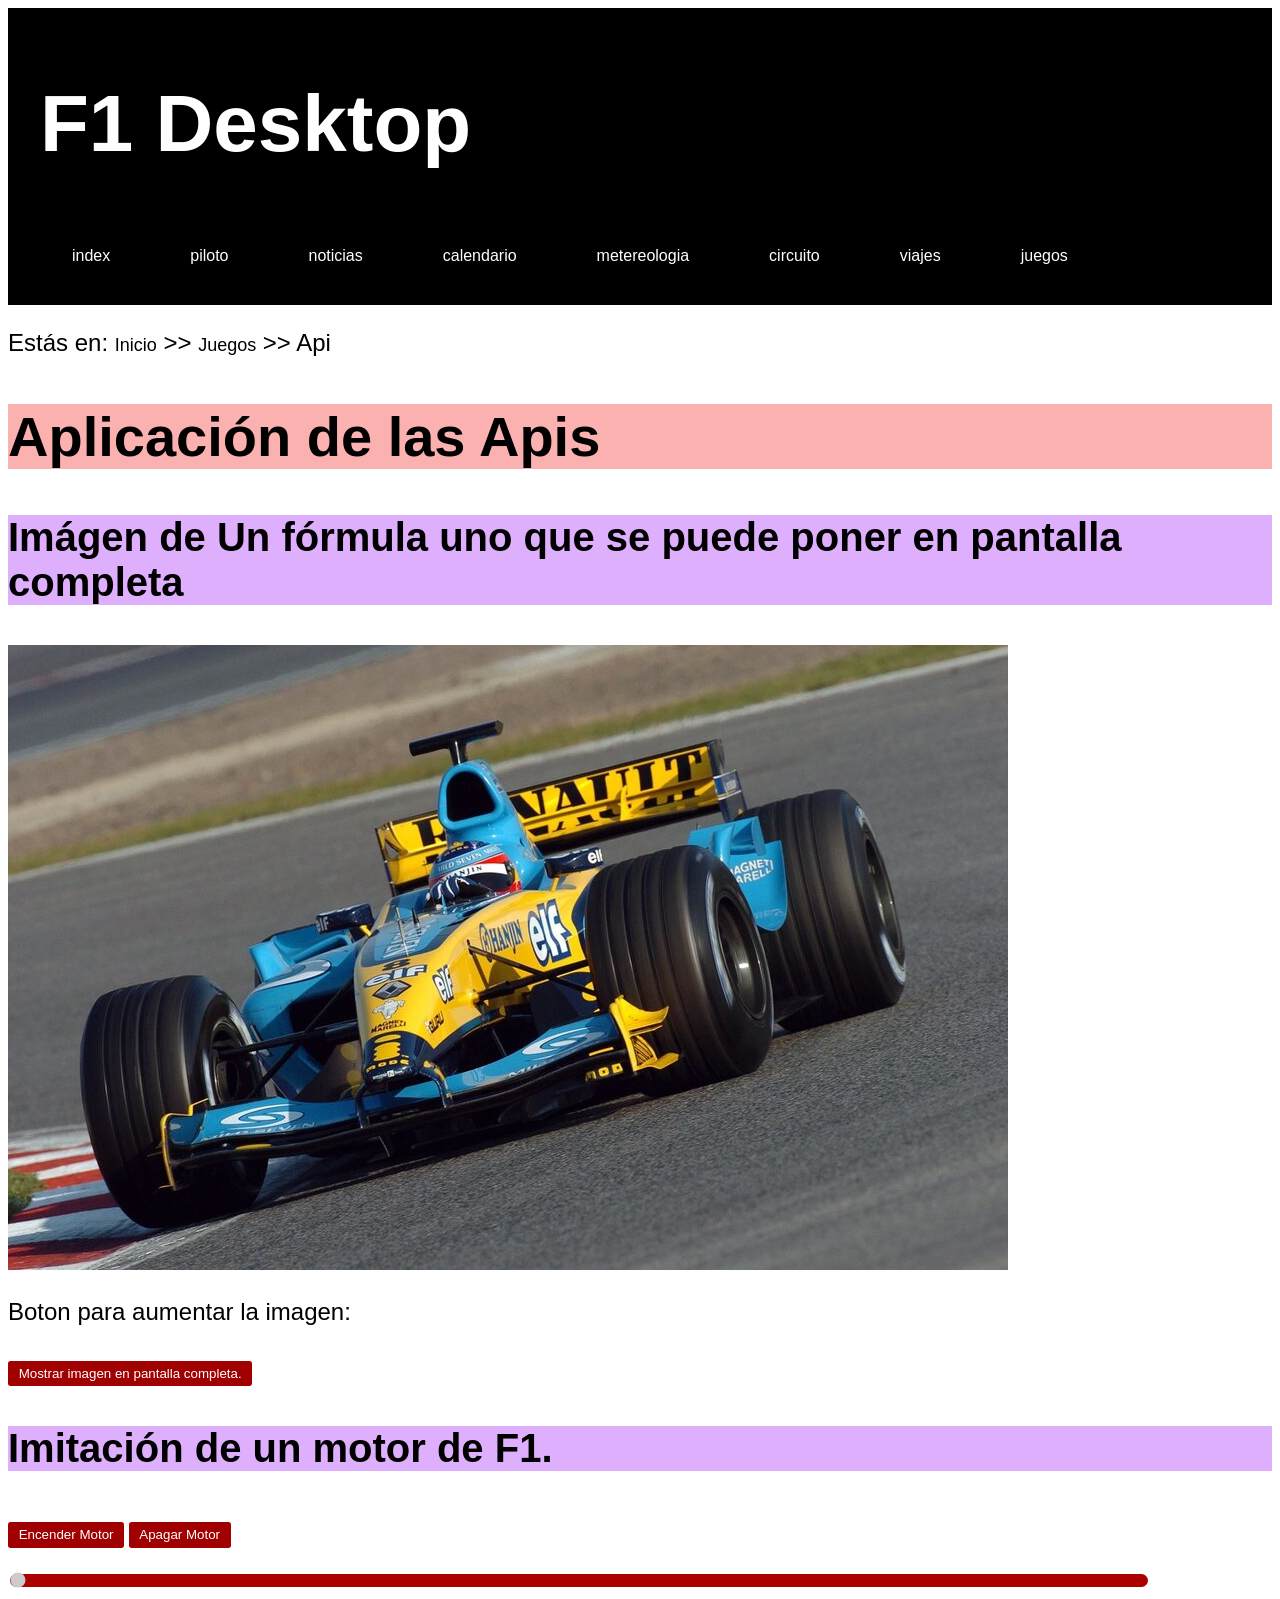
<file: api.html>
<!DOCTYPE HTML>
<html lang="es">
<head>
    <!-- Datos que describen el documento -->
    <meta charset="UTF-8" />
    <title>F1Desktop</title>
    <meta name ="author" content ="Jorge" />
    <meta name ="description" content ="Proyecto de F1 para la asignatura SEW" />
    <meta name ="keywords" content ="f1" />
    <meta name ="viewport" content ="width=device-width, initial-scale=1.0" />
	<link rel="stylesheet" type="text/css" href="estilo/estilo.css" />
    <link rel="stylesheet" type="text/css" href="estilo/layout.css" />
    <link rel="stylesheet" type="text/css" href="estilo/api.css" />
    <link rel="icon" href="multimedia/imagenes/favicon.ico" type="image/x-icon">
    <script src="https://code.jquery.com/jquery-3.6.0.min.js"></script>
    <script src="js/api.js"></script>

</head>

<body>
    <!-- Datos con el contenidos que aparece en el navegador -->
    <header>
        <a href="index.html" title="Enlace a la pagina de inicio"><h1>F1 Desktop</h1></a>
        <nav>
                <a href="index.html" title="Enlace a la pagina de inicio">index</a>
                <a href="piloto.html" title="Enlace a la pagina del piloto">piloto</a>
                <a href="noticias.html" title="Enlace a la pagina de noticias">noticias</a>
                <a href="calendario.html" title="Enlace a la pagina de calendario">calendario</a>
                <a href="metereologia.html" title="Enlace a la pagina de metereologia">metereologia</a>
                <a href="circuito.html" title="Enlace a la pagina de circuito" >circuito</a>
                <a href="viajes.php" title="Enlace a la pagina de viajes">viajes</a>
                <a href="juegos.html" title="Enlace a la pagina de juegos" >juegos</a>
        </nav>
    </header>
    <p>Estás en: <a href="index.html" title="Enlace a la pagina de inicio">Inicio</a> >> <a href="juegos.html" title="Enlace a la pagina de juegos">Juegos</a> >> Api</p>
    <h2>Aplicación de las Apis</h2>
    <h3>Imágen de Un fórmula uno que se puede poner en pantalla completa</h3>
    <picture>
        <source media="(max-width:465px)" srcset="multimedia/imagenes/imagenF1Pequeña.jpg">
        <source media="(max-width:1019px)" srcset="multimedia/imagenes/imagenF1Mediana.jpg">
        <source media="(min-width:1020px)" srcset="multimedia/imagenes/imagenF1Grande.jpg"> 
        <img src="multimedia/imagenes/imagenF1Grande.jpg" alt="Imagen de un formula1" onclick="api.mostrarImagenEnPantallaCompleta()"/>
    </picture>
    <p>Boton para aumentar la imagen:</p>
    <button onclick="api.mostrarImagenEnPantallaCompleta()">Mostrar imagen en pantalla completa.</button>
    <h3>Imitación de un motor de F1.</h3>
    <button >Encender Motor</button>
    <button >Apagar Motor</button>
    <p></p>
    <input type="range" min="0" max="15000" value="0" disabled>
    
     <script>
        var api=new Api();
        api.vigilaCambiosEnLaVisibilidadDeLaPagina();
        api.initAudio();
    </script>
    

</body>
</html>
</file>
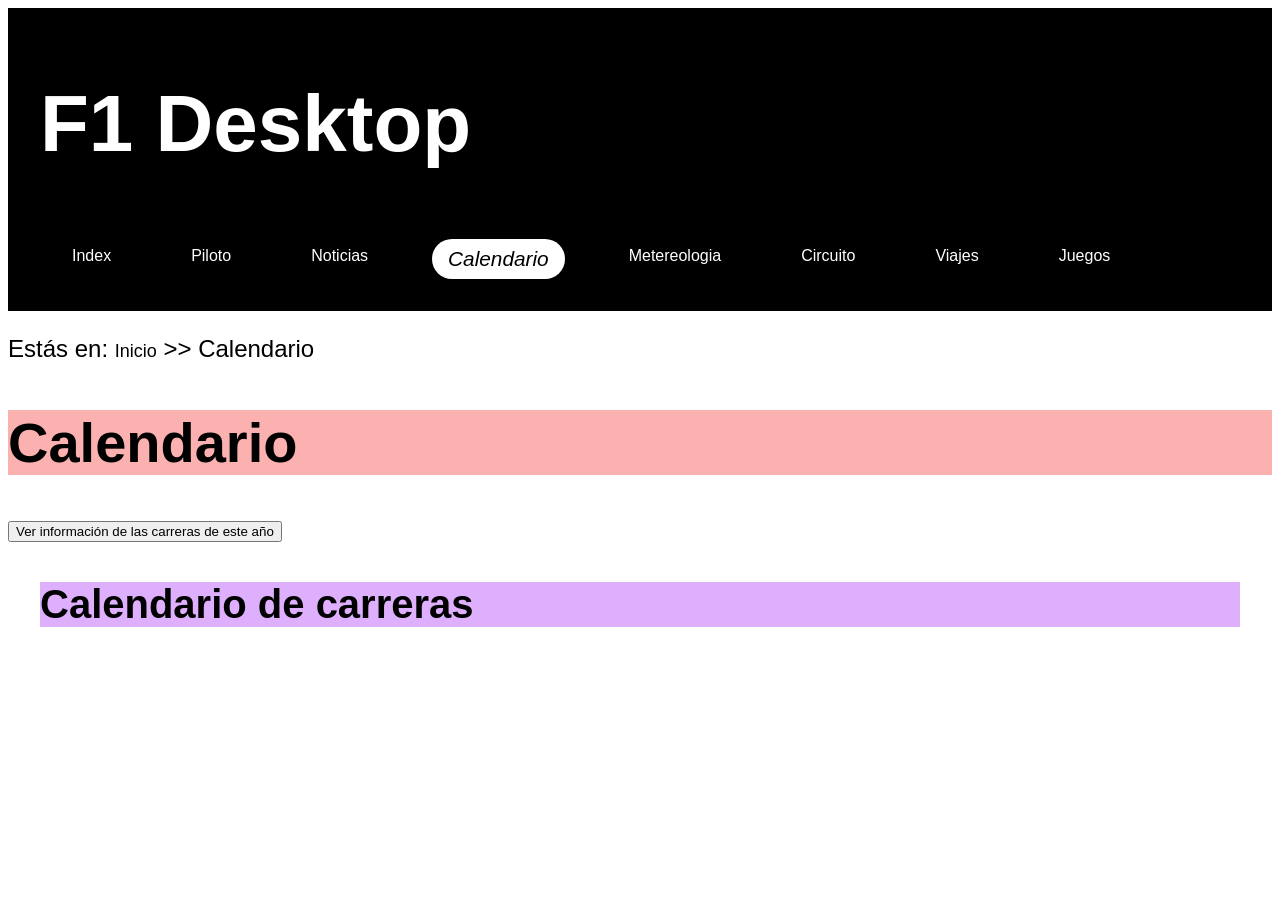
<file: calendario.html>
<!DOCTYPE HTML>
<html lang="es">

<head>
    <!-- Datos que describen el documento -->
    <meta charset="UTF-8" />
    <title>F1Desktop</title>
    <meta name ="author" content ="Jorge" />
    <meta name ="description" content ="Proyecto de F1 para la asignatura SEW" />
    <meta name ="keywords" content ="f1" />
    <meta name ="viewport" content ="width=device-width, initial-scale=1.0" />
	<link rel="stylesheet" type="text/css" href="estilo/estilo.css" />
    <link rel="stylesheet" type="text/css" href="estilo/layout.css" />
    <link rel="stylesheet" type="text/css" href="estilo/agenda_grid.css" />
    <link rel="icon" href="multimedia/imagenes/favicon.ico" type="image/x-icon">
    <script src="https://code.jquery.com/jquery-3.7.1.min.js" integrity="sha256-/JqT3SQfawRcv/BIHPThkBvs0OEvtFFmqPF/lYI/Cxo=" crossorigin="anonymous"></script>
    <script src="js/agenda.js"></script>
    <script src="https://ajax.googleapis.com/ajax/libs/jquery/3.6.0/jquery.min.js"></script>
</head>

<body>
    <!-- Datos con el contenidos que aparece en el navegador -->
    <header>
        <a href="index.html" title="Enlace a la pagina de inicio"><h1>F1 Desktop</h1></a>
        <nav>
            <a href="index.html" title="Enlace a la pagina de inicio">Index</a>
            <a href="piloto.html" title="Enlace a la pagina del piloto">Piloto</a>
            <a href="noticias.html" title="Enlace a la pagina de noticias">Noticias</a>
            <a href="calendario.html" title="Enlace a la pagina de calendario" class="active">Calendario</a>
            <a href="metereologia.html" title="Enlace a la pagina de metereologia">Metereologia</a>
            <a href="circuito.html" title="Enlace a la pagina de circuito">Circuito</a>
            <a href="viajes.php" title="Enlace a la pagina de viajes">Viajes</a>
            <a href="juegos.html" title="Enlace a la pagina de juegos">Juegos</a>
        </nav>
    </header>
    <p>Estás en: <a href="index.html" title="Enlace a la pagina de inicio">Inicio</a> >> Calendario</p>
    <h2>Calendario</h2>
    <button onclick="agenda.getInfoCarreras()">Ver información de las carreras de este año</button>
    <script>
        var agenda = new Agenda();
    </script>
    <section>
        <h3>Calendario de carreras</h3>
    </section> 
</body>
</html>
</file>
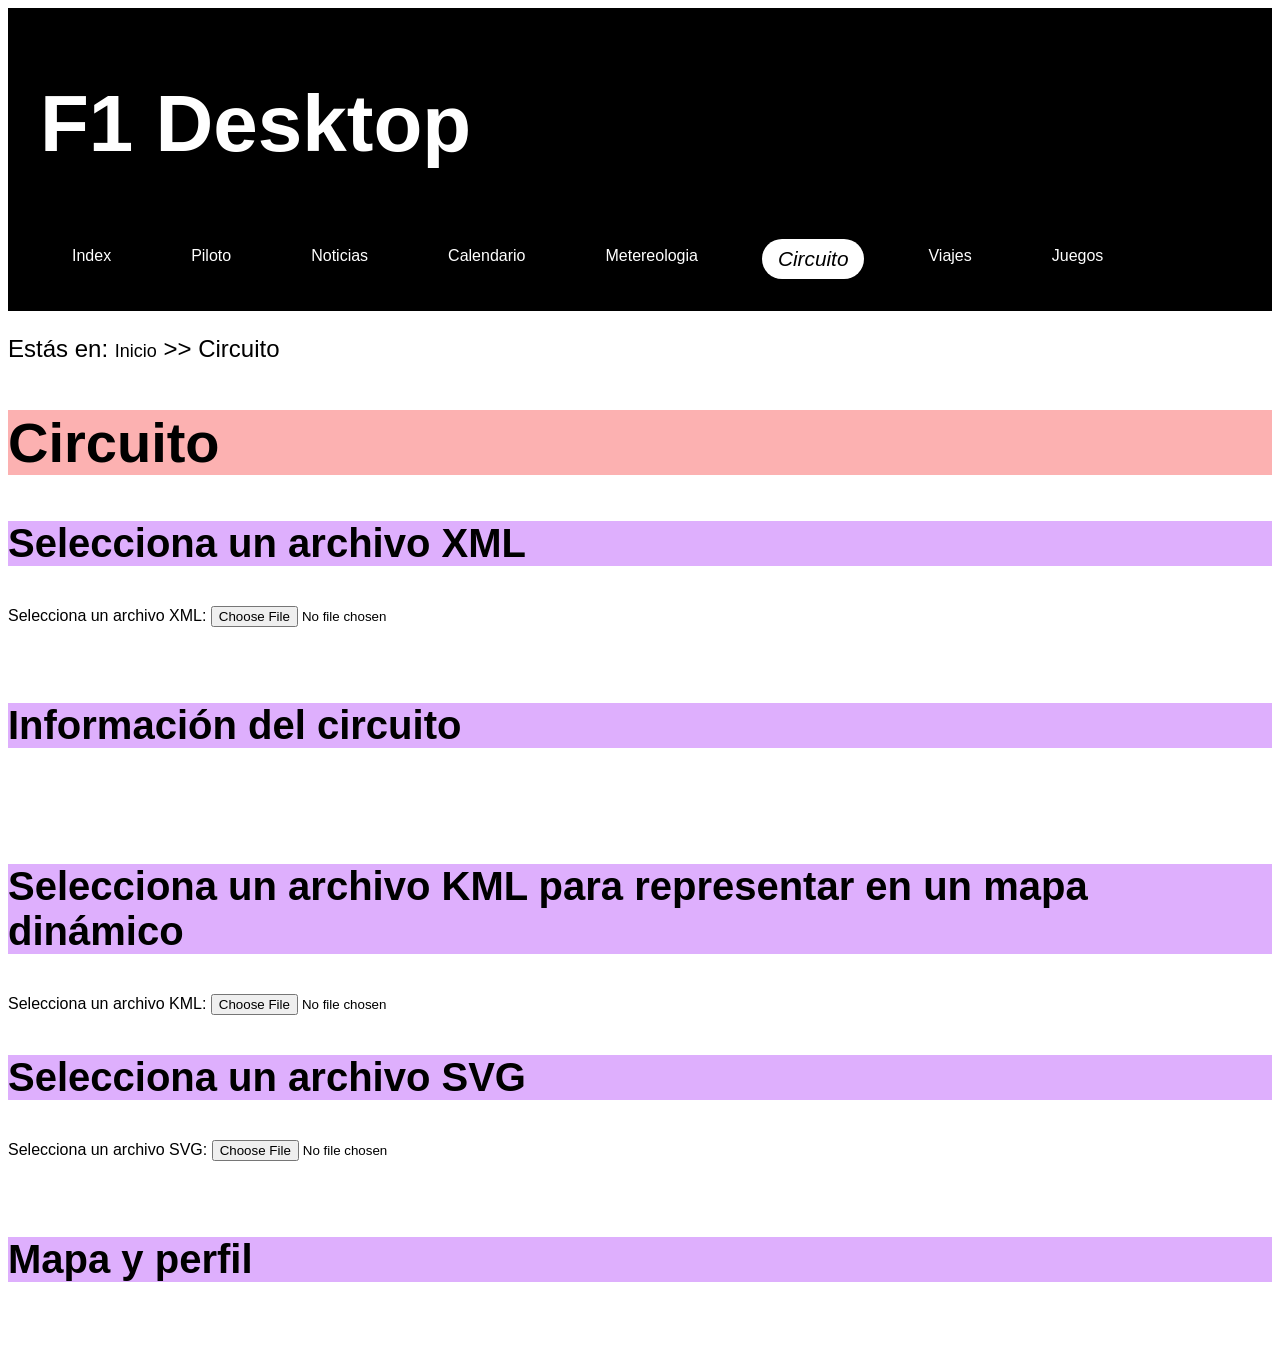
<file: circuito.html>
<!DOCTYPE HTML>
<html lang="es">

<head>
    <!-- Datos que describen el documento -->
    <meta charset="UTF-8" />
    <title>F1Desktop</title>
    <meta name ="author" content ="Jorge" />
    <meta name ="description" content ="Proyecto de F1 para la asignatura SEW" />
    <meta name ="keywords" content ="f1" />
    <meta name ="viewport" content ="width=device-width, initial-scale=1.0" />
	<link rel="stylesheet" type="text/css" href="estilo/estilo.css" />
    <link rel="stylesheet" type="text/css" href="estilo/layout.css" />
    <link rel="stylesheet" type="text/css" href="estilo/circuito.css" />
    <link rel="icon" href="multimedia/imagenes/favicon.ico" type="image/x-icon">
    <script src="https://code.jquery.com/jquery-3.6.0.min.js"></script>
    <script defer src="https://api.mapbox.com/mapbox-gl-js/v2.15.0/mapbox-gl.js"></script>
</head>

<body>
    <!-- Datos con el contenidos que aparece en el navegador -->
    <header>
        <a href="index.html" title="Enlace a la pagina de inicio"><h1>F1 Desktop</h1></a>
        <nav>
            <a href="index.html" title="Enlace a la pagina de inicio" >Index</a>
            <a href="piloto.html" title="Enlace a la pagina del piloto">Piloto</a>
            <a href="noticias.html" title="Enlace a la pagina de noticias">Noticias</a>
            <a href="calendario.html" title="Enlace a la pagina de calendario">Calendario</a>
            <a href="metereologia.html" title="Enlace a la pagina de metereologia">Metereologia</a>
            <a href="circuito.html" title="Enlace a la pagina de circuito" class="active">Circuito</a>
            <a href="viajes.php" title="Enlace a la pagina de viajes">Viajes</a>
            <a href="juegos.html" title="Enlace a la pagina de juegos">Juegos</a>
        </nav>
    </header>
    <p>Estás en: <a href="index.html" title="Enlace a la pagina de inicio">Inicio</a> >> Circuito</p>
    <h2>Circuito</h2>
    <h3>Selecciona un archivo XML</h3>
    <label>
        Selecciona un archivo XML:
        <input type="file" name="XML" accept=".xml">
    </label>
    
    <section >
        <h3>Información del circuito</h3>
    </section>
    <h3>Selecciona un archivo KML para representar en un mapa dinámico</h3>
    <label>
        Selecciona un archivo KML:
        <input type="file" name="KML" onchange="circuito.leeKML(this);" accept=".kml">
    </label>
    <h3>Selecciona un archivo SVG</h3>
    <label>
        Selecciona un archivo SVG:
        <input type="file" name="SVG" accept=".svg">
    </label>
    
	<section >
        <h3>Mapa y perfil</h3>
    </section>
    <script src="js/circuito.js"></script>
    <script>
        var circuito=new Circuito(); 
        circuito.muestraXML();   
        circuito.muestraSVG();
    </script>
</body>
</html>
</file>
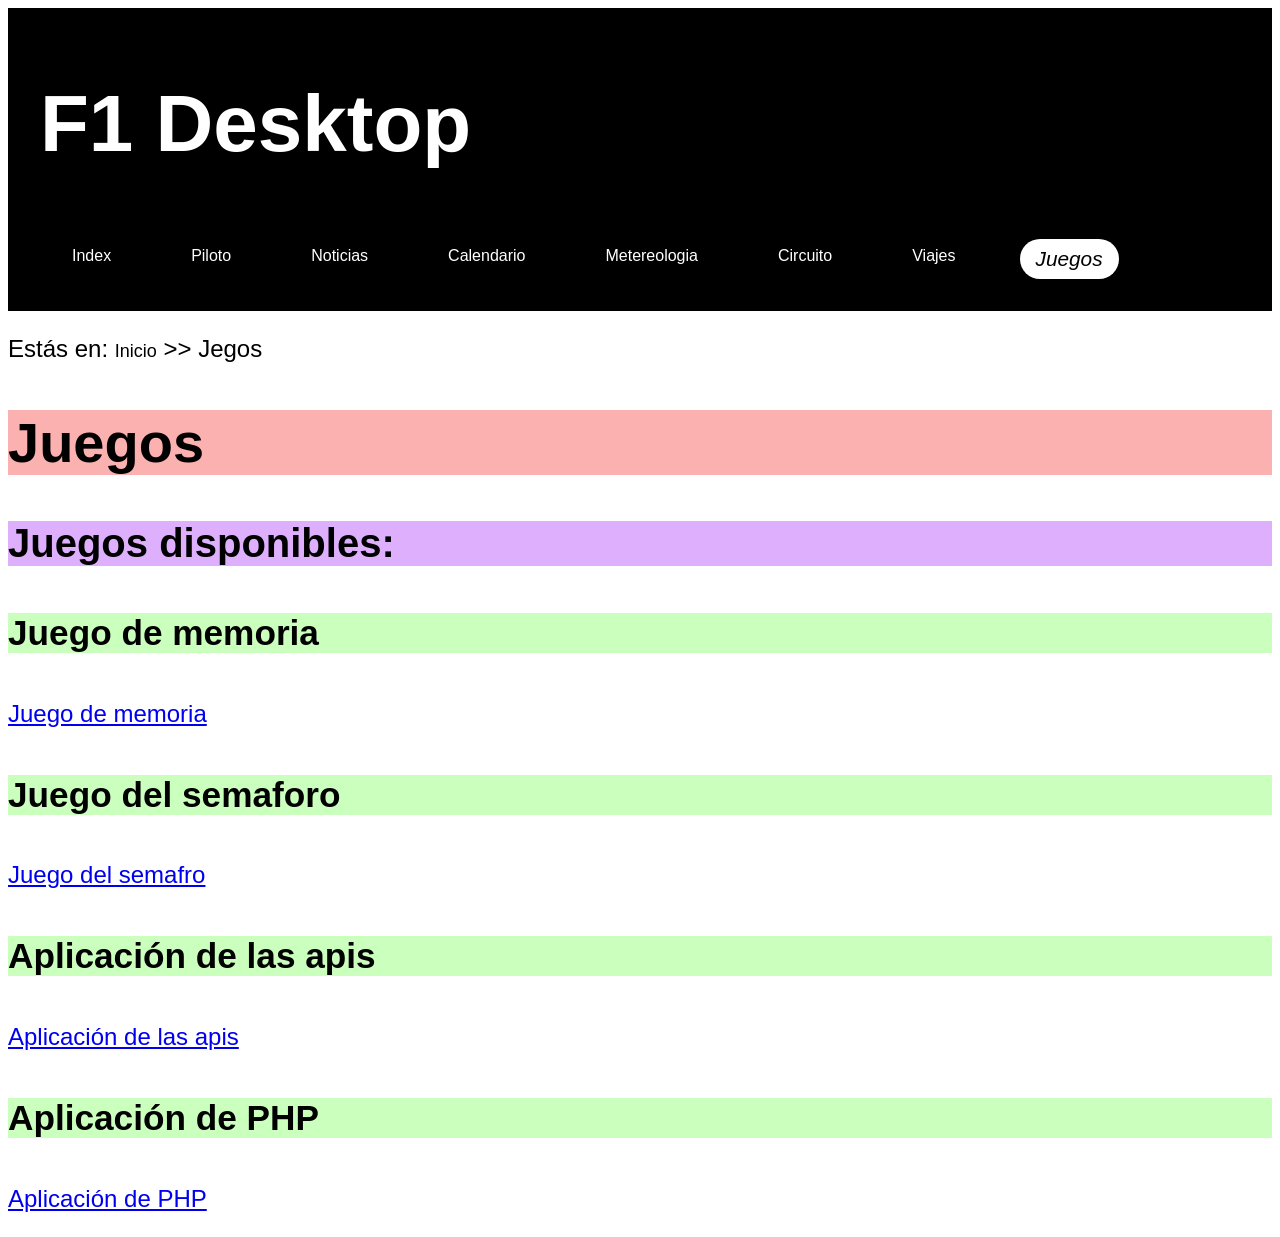
<file: juegos.html>
<!DOCTYPE HTML>
<html lang="es">

<head>
    <!-- Datos que describen el documento -->
    <meta charset="UTF-8" />
    <title>F1Desktop</title>
    <meta name ="author" content ="Jorge" />
    <meta name ="description" content ="Proyecto de F1 para la asignatura SEW" />
    <meta name ="keywords" content ="f1" />
    <meta name ="viewport" content ="width=device-width, initial-scale=1.0" />
    <link rel="stylesheet" type="text/css" href="estilo/estilo.css" />
    <link rel="stylesheet" type="text/css" href="estilo/layout.css" />
    <link rel="icon" href="multimedia/imagenes/favicon.ico" type="image/x-icon">
</head>

<body>
    <header>
        <a href="index.html" title="Enlace a la pagina de inicio"><h1>F1 Desktop</h1></a>
        <nav>
            <a href="index.html" title="Enlace a la pagina de inicio" >Index</a>
            <a href="piloto.html" title="Enlace a la pagina del piloto">Piloto</a>
            <a href="noticias.html" title="Enlace a la pagina de noticias">Noticias</a>
            <a href="calendario.html" title="Enlace a la pagina de calendario">Calendario</a>
            <a href="metereologia.html" title="Enlace a la pagina de metereologia">Metereologia</a>
            <a href="circuito.html" title="Enlace a la pagina de circuito" >Circuito</a>
            <a href="viajes.php" title="Enlace a la pagina de viajes">Viajes</a>
            <a href="juegos.html" title="Enlace a la pagina de juegos" class="active">Juegos</a>
        </nav>
    </header>
    <p>Estás en: <a href="index.html" title="Enlace a la pagina de inicio">Inicio</a> >> Jegos</p>
	 <h2>Juegos</h2>
    <h3>Juegos disponibles:</h3>
    <h4>Juego de memoria</h4>
    <a href="memoria.html" title="Enlace al juego de memoria"><p>Juego de memoria</p></a>
    <h4>Juego del semaforo</h4>
    <a href="semafro.php" title="Enlace al juego de memoria"><p>Juego del semafro</p></a>
    <h4>Aplicación de las apis</h4>
    <a href="api.html" title="Enlace a la aplicación de la api"><p>Aplicación de las apis</p></a>
    <h4>Aplicación de PHP</h4>
    <a href="PHP/libre.php" title="Enlace a la aplicación de PHP"><p>Aplicación de PHP</p></a>
</body>
</html>
</file>
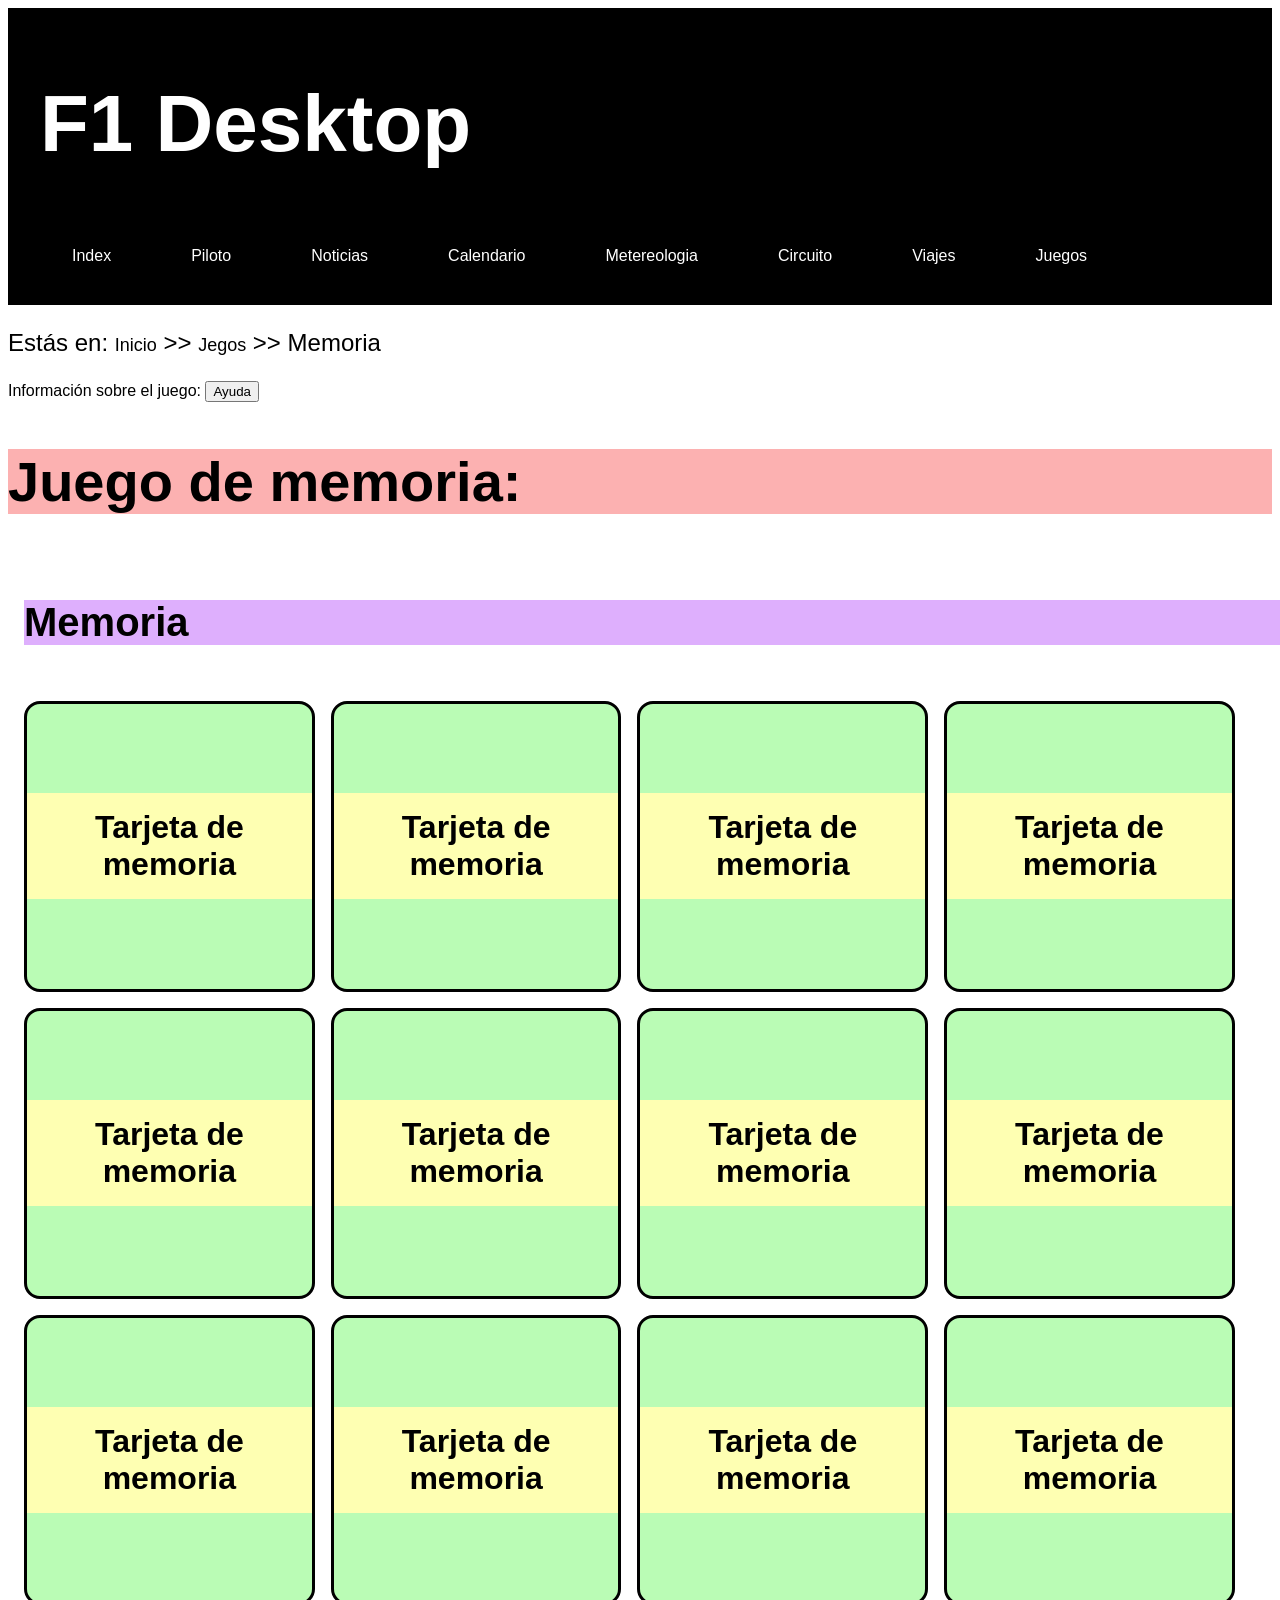
<file: memoria.html>
<!DOCTYPE HTML>
<html lang="es">

<head>
    <!-- Datos que describen el documento -->
    <meta charset="UTF-8" />
    <title>F1Desktop</title>
    <meta name ="author" content ="Jorge" />
    <meta name ="description" content ="Proyecto de F1 para la asignatura SEW" />
    <meta name ="keywords" content ="f1" />
    <meta name ="viewport" content ="width=device-width, initial-scale=1.0" />
    <link rel="stylesheet" type="text/css" href="estilo/estilo.css" />
    <link rel="stylesheet" type="text/css" href="estilo/memoria.css" />
    <link rel="stylesheet" type="text/css" href="estilo/layout.css" />
    <link rel="icon" href="multimedia/imagenes/favicon.ico" type="image/x-icon">
    <script src="js/memoria.js"></script>
</head>

<body>
    <header>
        <a href="index.html" title="Enlace a la pagina de inicio"><h1>F1 Desktop</h1></a>
        <nav>
            <a href="index.html" title="Enlace a la pagina de inicio" >Index</a>
            <a href="piloto.html" title="Enlace a la pagina del piloto">Piloto</a>
            <a href="noticias.html" title="Enlace a la pagina de noticias">Noticias</a>
            <a href="calendario.html" title="Enlace a la pagina de calendario">Calendario</a>
            <a href="metereologia.html" title="Enlace a la pagina de metereologia">Metereologia</a>
            <a href="circuito.html" title="Enlace a la pagina de circuito" >Circuito</a>
            <a href="viajes.php" title="Enlace a la pagina de viajes">Viajes</a>
            <a href="juegos.html" title="Enlace a la pagina de juegos">Juegos</a>
        </nav>
    </header>
    <p>Estás en: <a href="index.html" title="Enlace a la pagina de inicio">Inicio</a> >> <a href="juegos.html" title="Enlace a la pagina de juegos">Jegos</a> >> Memoria</p>
	<label>
        Información sobre el juego:
        <button onclick="alert('El juego de memoria consiste en encontrar las parejas de imagenes iguales. Para ello, se debe hacer click en una imagen y luego en otra. Si las imagenes son iguales, estas desapareceran. El juego termina cuando se encuentran todas las parejas.')">
            Ayuda
        </button>
    </label>
    <h2>Juego de memoria:</h2>
    <section >
        <h3>Memoria</h3>
    </section> 
    <script>
            var memoria = new Memoria();
            memoria.createElements();
    </script>
    
</body>
</html>
</file>
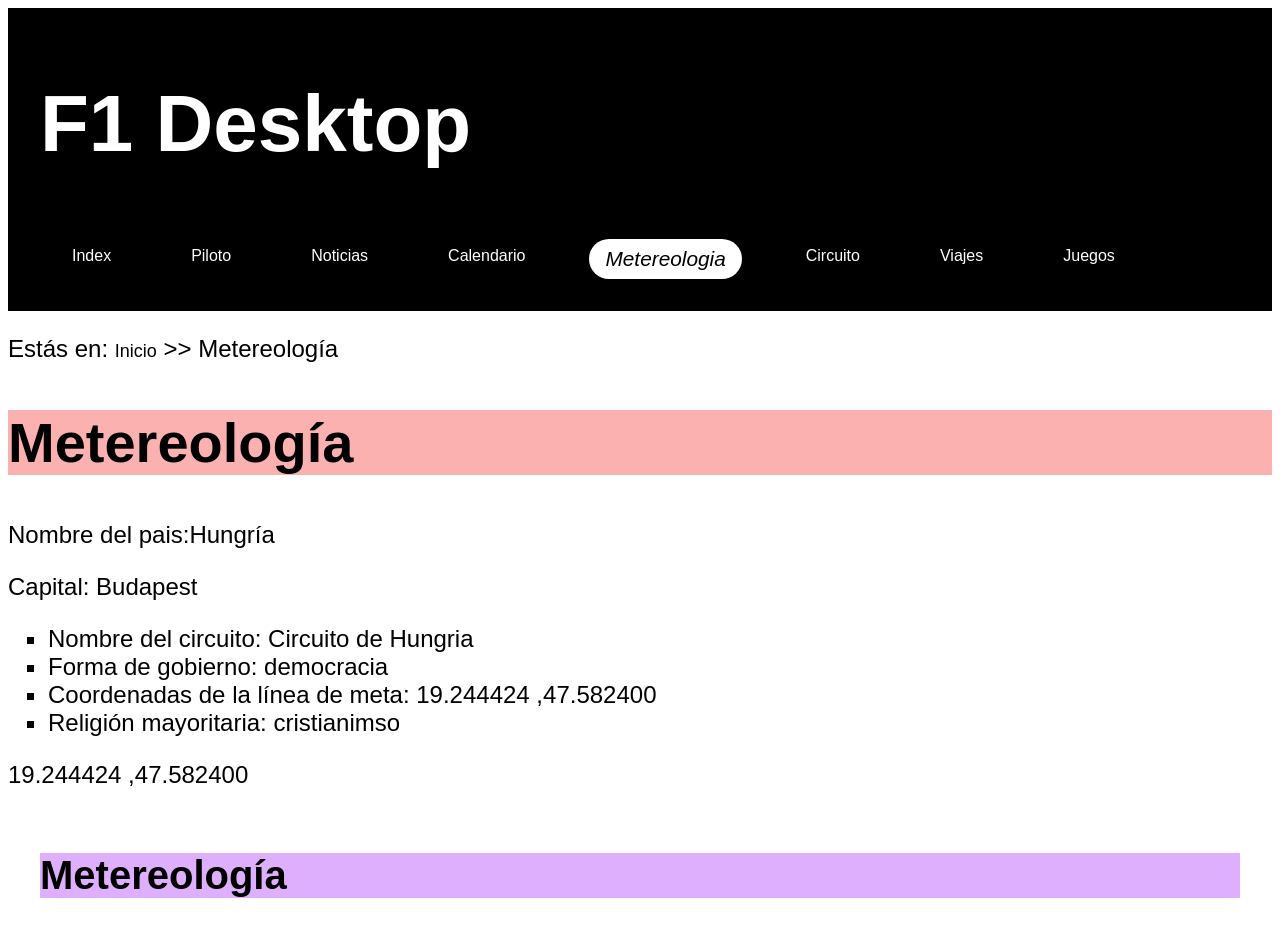
<file: metereologia.html>
<!DOCTYPE HTML>
<html lang="es">

<head>
    <!-- Datos que describen el documento -->
    <meta charset="UTF-8" />
    <title>F1Desktop</title>
    <meta name ="author" content ="Jorge" />
    <meta name ="description" content ="Proyecto de F1 para la asignatura SEW" />
    <meta name ="keywords" content ="f1" />
    <meta name ="viewport" content ="width=device-width, initial-scale=1.0" />
	<link rel="stylesheet" type="text/css" href="estilo/estilo.css" />
    <link rel="stylesheet" type="text/css" href="estilo/layout.css" />
    <link rel="stylesheet" type="text/css" href="estilo/article_elements.css" />
    <link rel="icon" href="multimedia/imagenes/favicon.ico" type="image/x-icon">
    <script src="https://code.jquery.com/jquery-3.7.1.min.js" integrity="sha256-/JqT3SQfawRcv/BIHPThkBvs0OEvtFFmqPF/lYI/Cxo=" crossorigin="anonymous"></script>
    <script src="js/pais.js"></script>
    
</head>

<body>
    <!-- Datos con el contenidos que aparece en el navegador -->
    <header>
        <a href="index.html" title="Enlace a la pagina de inicio"><h1>F1 Desktop</h1></a>
        <nav>
            <a href="index.html" title="Enlace a la pagina de inicio" >Index</a>
            <a href="piloto.html" title="Enlace a la pagina del piloto">Piloto</a>
            <a href="noticias.html" title="Enlace a la pagina de noticias">Noticias</a>
            <a href="calendario.html" title="Enlace a la pagina de calendario">Calendario</a>
            <a href="metereologia.html" title="Enlace a la pagina de metereologia" class="active">Metereologia</a>
            <a href="circuito.html" title="Enlace a la pagina de circuito" >Circuito</a>
            <a href="viajes.php" title="Enlace a la pagina de viajes">Viajes</a>
            <a href="juegos.html" title="Enlace a la pagina de juegos">Juegos</a>
        </nav>
    </header>
    <p>Estás en: <a href="index.html" title="Enlace a la pagina de inicio">Inicio</a> >> Metereología</p>
	    <h2>Metereología</h2>
    <script>
    var pais = new Pais("Hungría", "Budapest","9.599.744");
    pais.rellenaRestoDatos("Circuito de Hungria","democracia","19.244424 ,47.582400","cristianimso");
    document.write("<p>Nombre del pais:"+pais.getNombrePais()+"</p>");
    document.write("<p>Capital: "+pais.getCapital()+"</p>");
    document.write(pais.getInfoSecundaria());
    pais.escribeCoordenadasEnElDocumento();
    pais.muestraClimaCincoDias();
    
    </script>

    <section>
        <h3>Metereología</h3>
        
    </section>

</body>
</html>
</file>
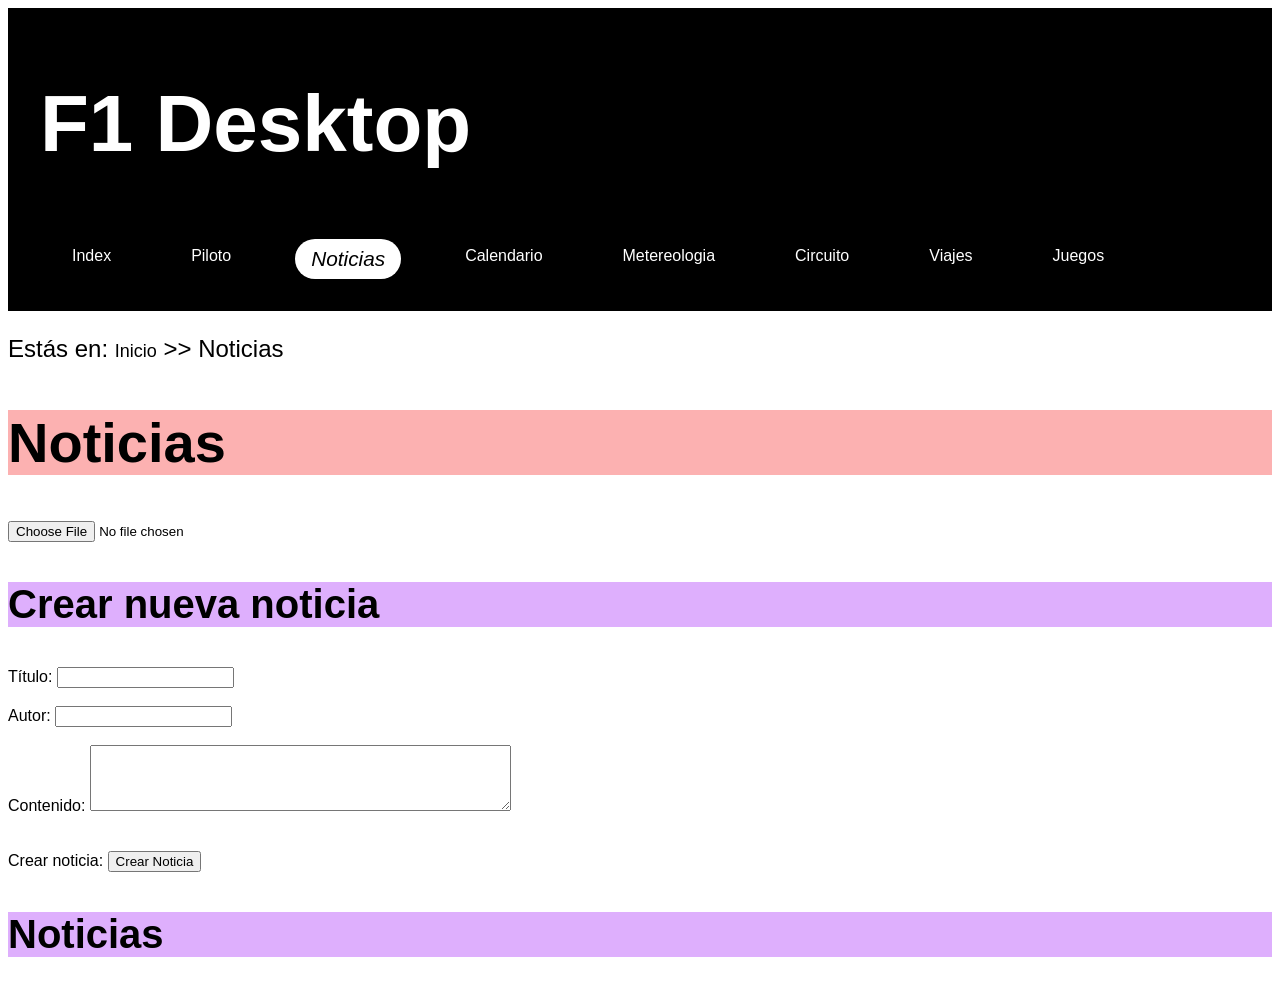
<file: noticias.html>
<!DOCTYPE HTML>
<html lang="es">

<head>
    <!-- Datos que describen el documento -->
    <meta charset="UTF-8" />
    <title>F1Desktop</title>
    <meta name ="author" content ="Jorge" />
    <meta name ="description" content ="Proyecto de F1 para la asignatura SEW" />
    <meta name ="keywords" content ="f1" />
    <meta name ="viewport" content ="width=device-width, initial-scale=1.0" />
	<link rel="stylesheet" type="text/css" href="estilo/estilo.css" />
    <link rel="stylesheet" type="text/css" href="estilo/layout.css" />
    <link rel="icon" href="multimedia/imagenes/favicon.ico" type="image/x-icon">
    <script src="https://code.jquery.com/jquery-3.7.1.min.js" integrity="sha256-/JqT3SQfawRcv/BIHPThkBvs0OEvtFFmqPF/lYI/Cxo=" crossorigin="anonymous"></script>
    <script src="js/noticias.js"></script>
</head>

<body>
    <!-- Datos con el contenidos que aparece en el navegador -->
    <header>
        <a href="index.html" title="Enlace a la pagina de inicio"><h1>F1 Desktop</h1></a>
        <nav>
            <a href="index.html" title="Enlace a la pagina de inicio" >Index</a>
            <a href="piloto.html" title="Enlace a la pagina del piloto">Piloto</a>
            <a href="noticias.html" title="Enlace a la pagina de noticias" class="active">Noticias</a>
            <a href="calendario.html" title="Enlace a la pagina de calendario">Calendario</a>
            <a href="metereologia.html" title="Enlace a la pagina de metereologia">Metereologia</a>
            <a href="circuito.html" title="Enlace a la pagina de circuito" >Circuito</a>
            <a href="viajes.php" title="Enlace a la pagina de viajes">Viajes</a>
            <a href="juegos.html" title="Enlace a la pagina de juegos">Juegos</a>
        </nav>
    </header>
    
    <p>Estás en: <a href="index.html" title="Enlace a la pagina de inicio">Inicio</a> >> Noticias</p>
	<h2>Noticias</h2>
    <input type="file" id="archivoTexto"  onchange="new Noticias().readInputFile(this.files)">

    <h3>Crear nueva noticia</h3>
    <form>
        <label >
            Título:
            <input type="text" name="titulo">
        </label>
        <br><br>
        <label >
            Autor:
            <input type="text"  name="autor">
        </label>
        <br><br>
        <label >
            Contenido:
            <textarea name="contenido" rows="4" cols="50"></textarea>
        </label><br>
        <br><br>
        <label >
            Crear noticia:
            <button type="button" onclick="new Noticias().muestraNuevaNoticia()" >Crear Noticia</button>
        </label>
        
    </form>

    <!-- Donde se mostrarán las noticias -->
    <section >
        <h3>Noticias</h3>
    </section>
	
</body>
</html>
</file>
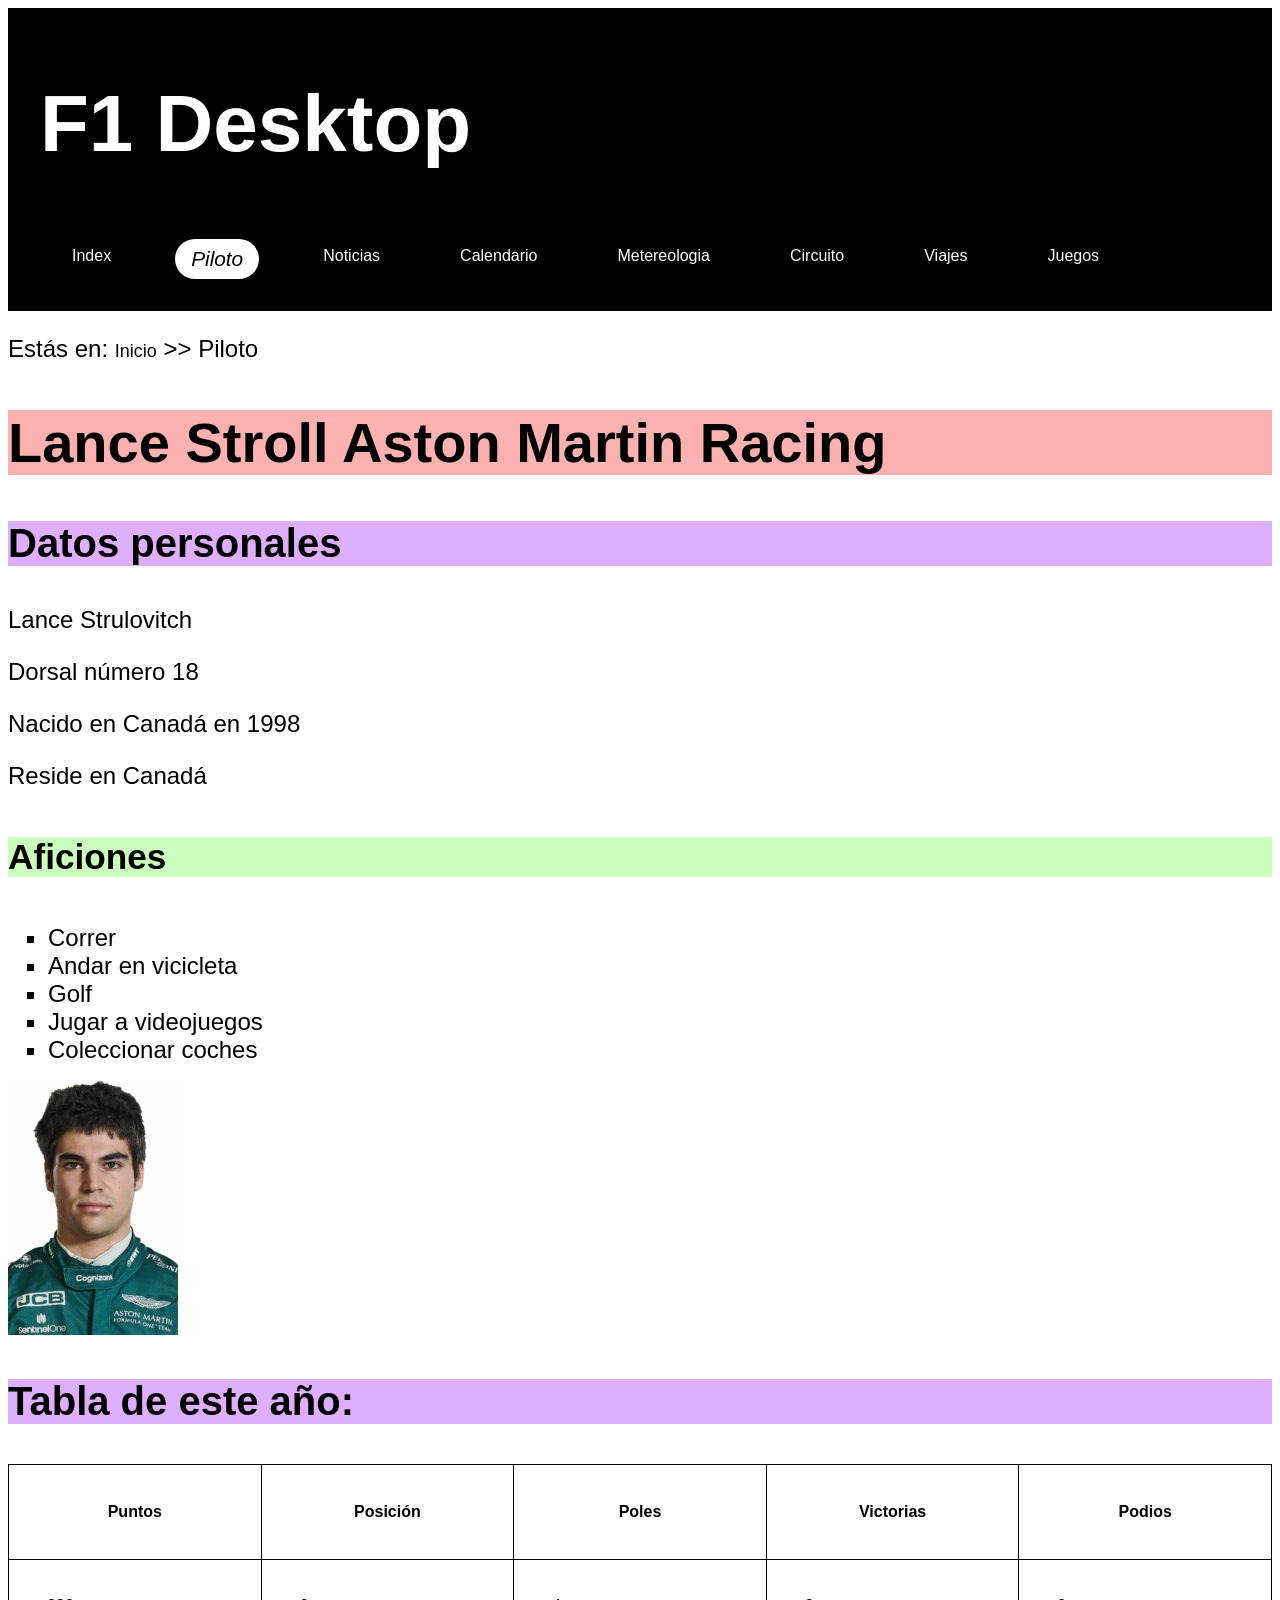
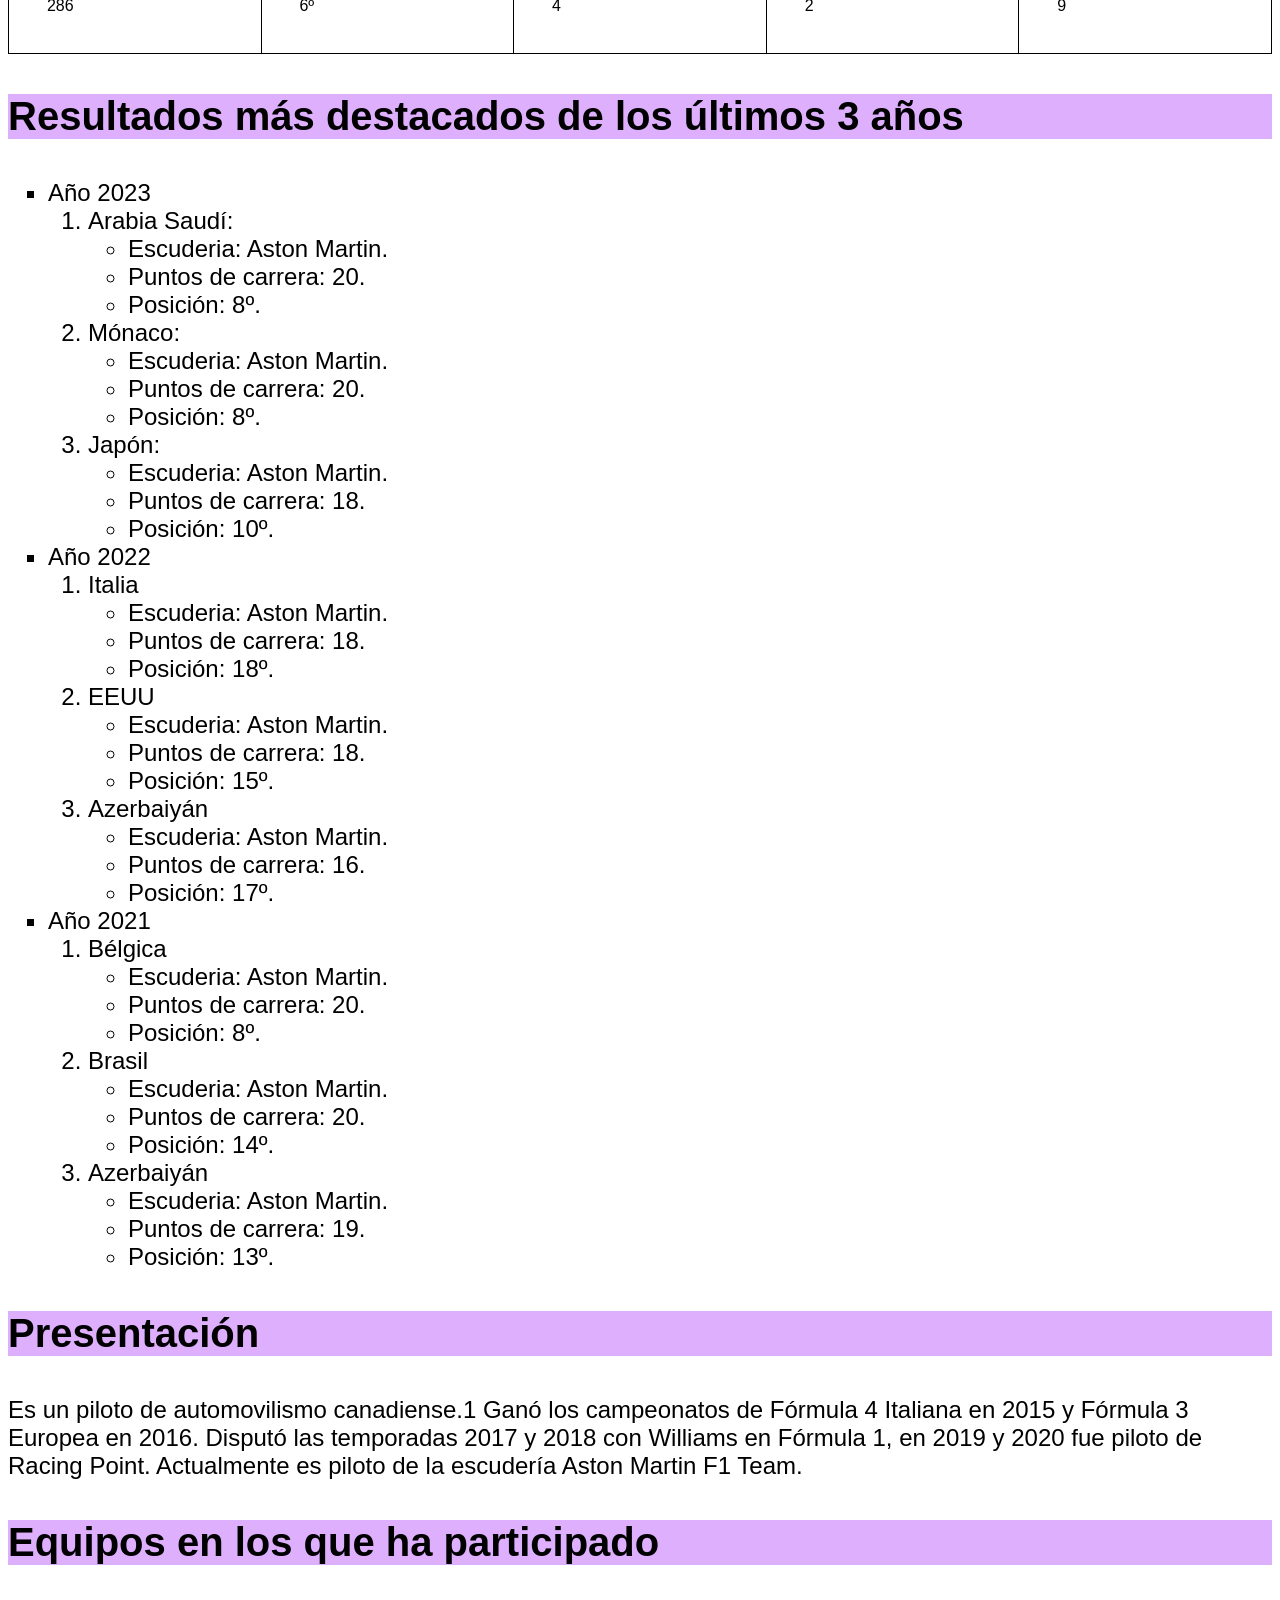
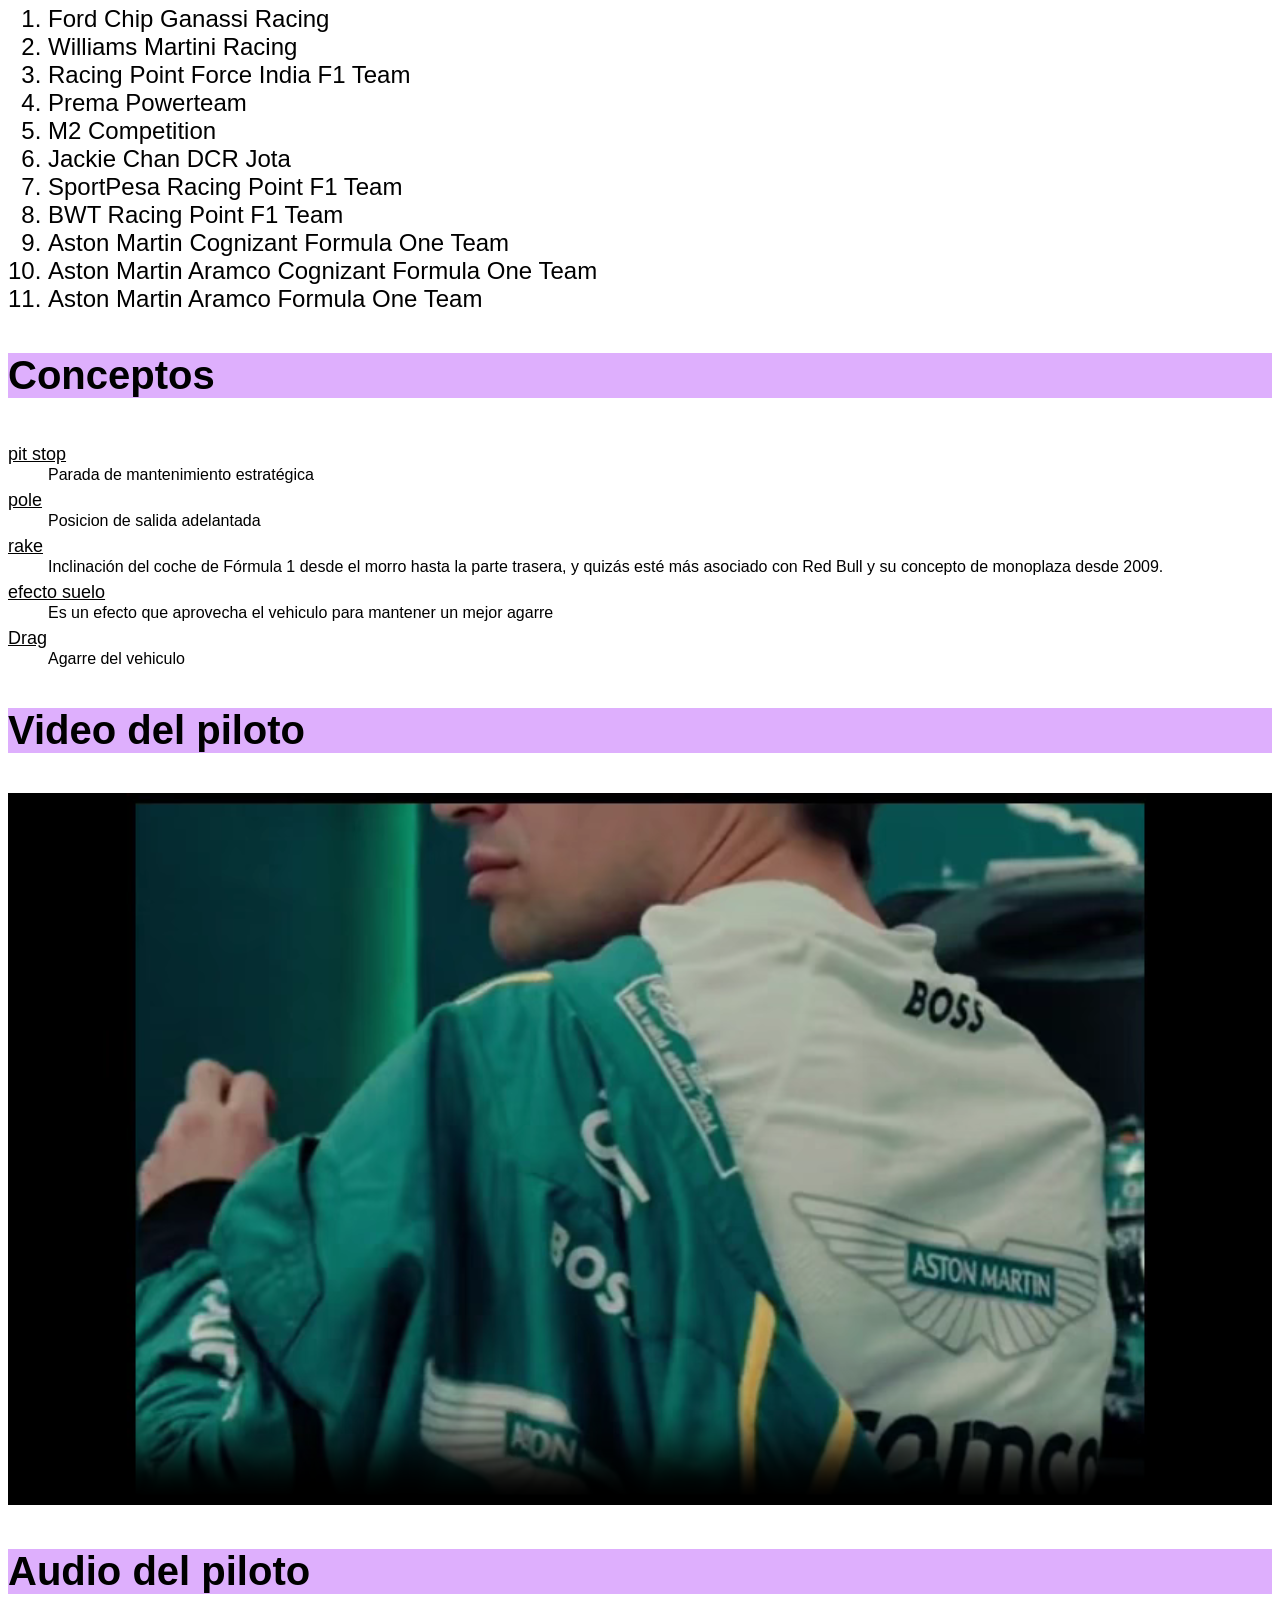
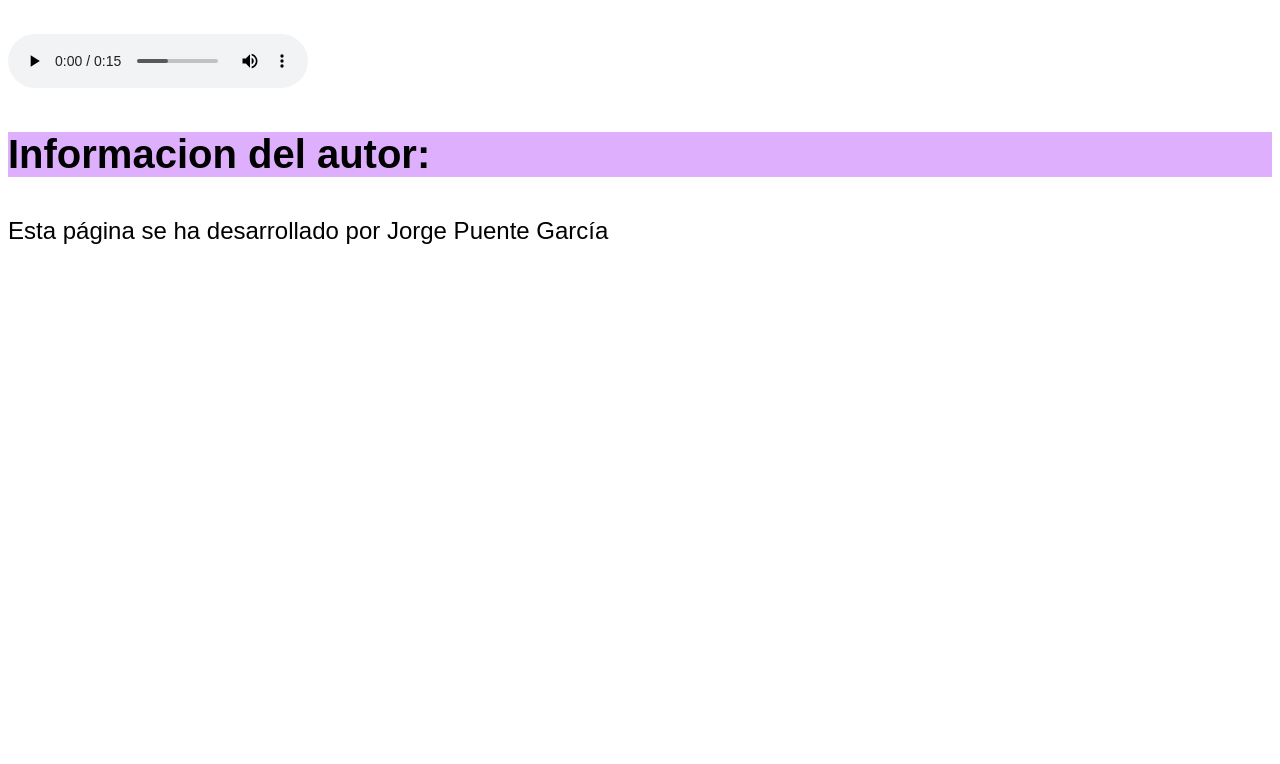
<file: piloto.html>
<!DOCTYPE HTML>
<html lang="es">
<head>
    <!-- Datos que describen el documento -->
    <meta charset="UTF-8" />
    <title>F1Desktop</title>
    <meta name="author" content="Jorge" />
    <meta name="description" content="Proyecto de F1 para la asignatura SEW" />
    <meta name="keywords" content="f1" />
    <meta name="viewport" content="width=device-width, initial-scale=1.0" />
    <link rel="stylesheet" type="text/css" href="estilo/estilo.css" />
    <link rel="stylesheet" type="text/css" href="estilo/layout.css" />
    <link rel="icon" href="multimedia/imagenes/favicon.ico" type="image/x-icon">
</head>
<body>
    <header>
        <a href="index.html" title="Enlace a la pagina de inicio"><h1>F1 Desktop</h1></a>
        <nav>
            <a href="index.html" title="Enlace a la pagina de inicio" >Index</a>
            <a href="piloto.html" title="Enlace a la pagina del piloto" class="active">Piloto</a>
            <a href="noticias.html" title="Enlace a la pagina de noticias">Noticias</a>
            <a href="calendario.html" title="Enlace a la pagina de calendario">Calendario</a>
            <a href="metereologia.html" title="Enlace a la pagina de metereologia">Metereologia</a>
            <a href="circuito.html" title="Enlace a la pagina de circuito" >Circuito</a>
            <a href="viajes.php" title="Enlace a la pagina de viajes">Viajes</a>
            <a href="juegos.html" title="Enlace a la pagina de juegos">Juegos</a>
        </nav>
    </header>

    <p id="migas">Estás en: <a href="index.html" title="Enlace a la pagina de inicio">Inicio</a> >> Piloto</p>

    <main>
    <!-- Datos con el contenidos que aparece en el navegador -->
    <section>
        <h2>Lance Stroll Aston Martin Racing</h2>
        <h3>Datos personales</h3>
        <p>Lance Strulovitch</p>
        <p>Dorsal número 18</p>
        <p>Nacido en Canadá en 1998 </p>
        <p>Reside en Canadá</p>
        <h4>Aficiones</h4>
        <ul>
            <li>Correr</li>
            <li>Andar en vicicleta</li>
            <li>Golf</li>
            <li>Jugar a videojuegos</li>
            <li>Coleccionar coches</li>
        </ul>
        <picture>
            <source media="(max-width:465px)" srcset="multimedia/imagenes/2021-Lance-Stroll-portrait-pequena.jpg">
            <source media="(max-width:799px)" srcset="multimedia/imagenes/2021-Lance-Stroll-portrait-mediana.jpg">
            <source media="(min-width:800px)" srcset="multimedia/imagenes/2021-Lance-Stroll-portrait-grande.jpg"> 
            <img src="multimedia/imagenes/2021-Lance-Stroll-portrait-grande.jpg" alt="Imagen de lance Stroll" />
        </picture>
    </section>
    
        <h3>Tabla de este año: </h3>
        <table>
            <thead>
                <tr>
                    <th scope="col" id="Puntos">Puntos</th>
                    <th scope="col" id="Posición">Posición</th>
                    <th scope="col" id="Poles">Poles</th>
                    <th scope="col" id="Victorias">Victorias</th>
                    <th scope="col" id="Podios">Podios</th>     
                </tr>
            </thead>
            <tbody>
                <tr>
                    <td headers="Puntos">286</td>
                    <td headers="Posición" >6º</td>
                    <td headers="Poles">4</td>
                    <td headers="Victorias">2</td>
                    <td headers="Podios">9</td>
                    
                </tr>
                
            </tbody>
        </table>
    
        <h3>Resultados más destacados de los últimos 3 años</h3>
        <ul>
            <li>Año 2023
            <ol>
                <li>Arabia Saudí:
                    <ul>
                        <li>
                            Escuderia: Aston Martin.
                        </li>
                        <li>
                            Puntos de carrera: 20.
                        </li>
                        <li>
                            Posición: 8º.
                        </li>
                    </ul>
                </li>
                <li>Mónaco:
                    <ul>
                        <li>
                            Escuderia: Aston Martin.
                        </li>
                        <li>
                            Puntos de carrera: 20.
                        </li>
                        <li>
                            Posición: 8º.
                        </li>
                    </ul>
                </li>
                <li>Japón:
                    <ul>
                        <li>
                            Escuderia: Aston Martin.
                        </li>
                        <li>
                            Puntos de carrera: 18.
                        </li>
                        <li>
                            Posición: 10º.
                        </li>
                    </ul>
                </li>
            </ol>
            </li>
            <li>Año 2022
                <ol>
                    <li>Italia
                        <ul>
                            <li>
                                Escuderia: Aston Martin.
                            </li>
                            <li>
                                Puntos de carrera: 18.
                            </li>
                            <li>
                                Posición: 18º.
                            </li>
                        </ul>
                    </li>
                    <li>EEUU
                        <ul>
                            <li>
                                Escuderia: Aston Martin.
                            </li>
                            <li>
                                Puntos de carrera: 18.
                            </li>
                            <li>
                                Posición: 15º.
                            </li>
                        </ul>
                    </li>
                    <li>Azerbaiyán
                        <ul>
                            <li>
                                Escuderia: Aston Martin.
                            </li>
                            <li>
                                Puntos de carrera: 16.
                            </li>
                            <li>
                                Posición: 17º.
                            </li>
                        </ul>
                    </li>
                </ol>
            </li>
            <li>Año 2021
                <ol>
                    <li>Bélgica
                        <ul>
                            <li>
                                Escuderia: Aston Martin.
                            </li>
                            <li>
                                Puntos de carrera: 20.
                            </li>
                            <li>
                                Posición: 8º.
                            </li>
                        </ul>
                    </li>
                    <li>Brasil
                        <ul>
                            <li>
                                Escuderia: Aston Martin.
                            </li>
                            <li>
                                Puntos de carrera: 20.
                            </li>
                            <li>
                                Posición: 14º.
                            </li>
                        </ul>
                    </li>
                    <li>Azerbaiyán
                        <ul>
                            <li>
                                Escuderia: Aston Martin.
                            </li>
                            <li>
                                Puntos de carrera: 19.
                            </li>
                            <li>
                                Posición: 13º.
                            </li>
                        </ul>
                    </li>
                </ol>
                </li>
            
        </ul>
    
        <h3>Presentación</h3>
        <p>Es un piloto de automovilismo canadiense.1​ Ganó los campeonatos de Fórmula 4 Italiana
            en 2015 y Fórmula 3 Europea en 2016. Disputó las temporadas 2017 y 2018 con Williams
            en Fórmula 1, en 2019 y 2020 fue piloto de Racing Point. Actualmente es piloto de la
            escudería Aston Martin F1 Team.</p>
    
        <h3>Equipos en los que ha participado</h3>
        <ol>
            <li>Ford Chip Ganassi Racing</li>
            <li>Williams Martini Racing</li>
            <li>Racing Point Force India F1 Team</li>
            <li>Prema Powerteam</li>
            <li>M2 Competition</li>
            <li>Jackie Chan DCR Jota</li>
            <li>SportPesa Racing Point F1 Team</li>
            <li>BWT Racing Point F1 Team</li>
            <li>Aston Martin Cognizant Formula One Team</li>
            <li>Aston Martin Aramco Cognizant Formula One Team</li>
            <li>Aston Martin Aramco Formula One Team</li>
        </ol> 
   
    <aside>
        <h3>Conceptos</h3>
        <dl>
            <dt> <a href="https://es.wikipedia.org/wiki/Pit_stop" title="Enlace con más informacion del pit stop">pit stop </a></dt>
                <dd>Parada de mantenimiento estratégica</dd>
            <dt> <a href="https://es.wikipedia.org/wiki/Pole_position#:~:text=La%20pole%20position%2C%20primera%20posici%C3%B3n,de%20salida%20de%20una%20carrera." title="Enlace con más informacion del pole">pole</a>  </dt>
                <dd>Posicion de salida adelantada</dd>
            <dt> <a href="https://es.motorsport.com/f1/news/reglas-formula1-2021-perjudican-mercedes-rake/5934586/#:~:text=El%20t%C3%A9rmino%20rake%20se%20usa,concepto%20de%20monoplaza%20desde%202009." title="Enlace con más informacion del rake">rake</a>  </dt>
                <dd>Inclinación del coche de Fórmula 1 desde el morro hasta la parte trasera, y quizás esté más asociado con Red Bull y su concepto de monoplaza desde 2009.</dd>
            <dt> <a href="https://www.relevo.com/formula1/efecto-suelo-formula-20230718151344-nt.html#:~:text=El%20principal%20cambio%20de%20la,la%20parte%20inferior%20del%20monoplaza." title="Enlace con más informacion del efecto suelo">efecto suelo</a> </dt>
                <dd>Es un efecto que aprovecha el vehiculo para mantener un mejor agarre</dd>
            <dt> <a href="https://www.caranddriver.com/es/formula-1/a45392481/que-es-drag-en-coche-formula-1/#:~:text=Los%20equipos%20de%20F1%20utilizan,curvas%20a%20velocidades%20m%C3%A1s%20altas." title="Enlace con más informacion del drag">Drag</a>  </dt>
                <dd>Agarre del vehiculo </dd>
        </dl>
    </aside>

    <h3>Video del piloto </h3>
    <video controls preload="auto">
        <source src="multimedia/videos/VídeoLanceStroll.mp4" type="video/mp4" />
        <source src="multimedia/videos/VídeoLanceStroll.webm" type="video/webm" />
    </video>

    <h3>Audio del piloto </h3>
    <audio controls>
        <source type="audio/m4a" src="multimedia/audios/LanceThisIsNotACar.m4a" />
        <source type="audio/wav" src="multimedia/audios/LanceThisIsNotACar.wav" />
        <source type="audio/mp3" src="multimedia/audios/LanceThisIsNotACar.mp3" />
        </audio>
    </main>
    <footer>
        <h3>Informacion del autor:</h3>
        <p>Esta página se ha desarrollado por Jorge Puente García</p>
    </footer>
    
</body>

</html>
</file>
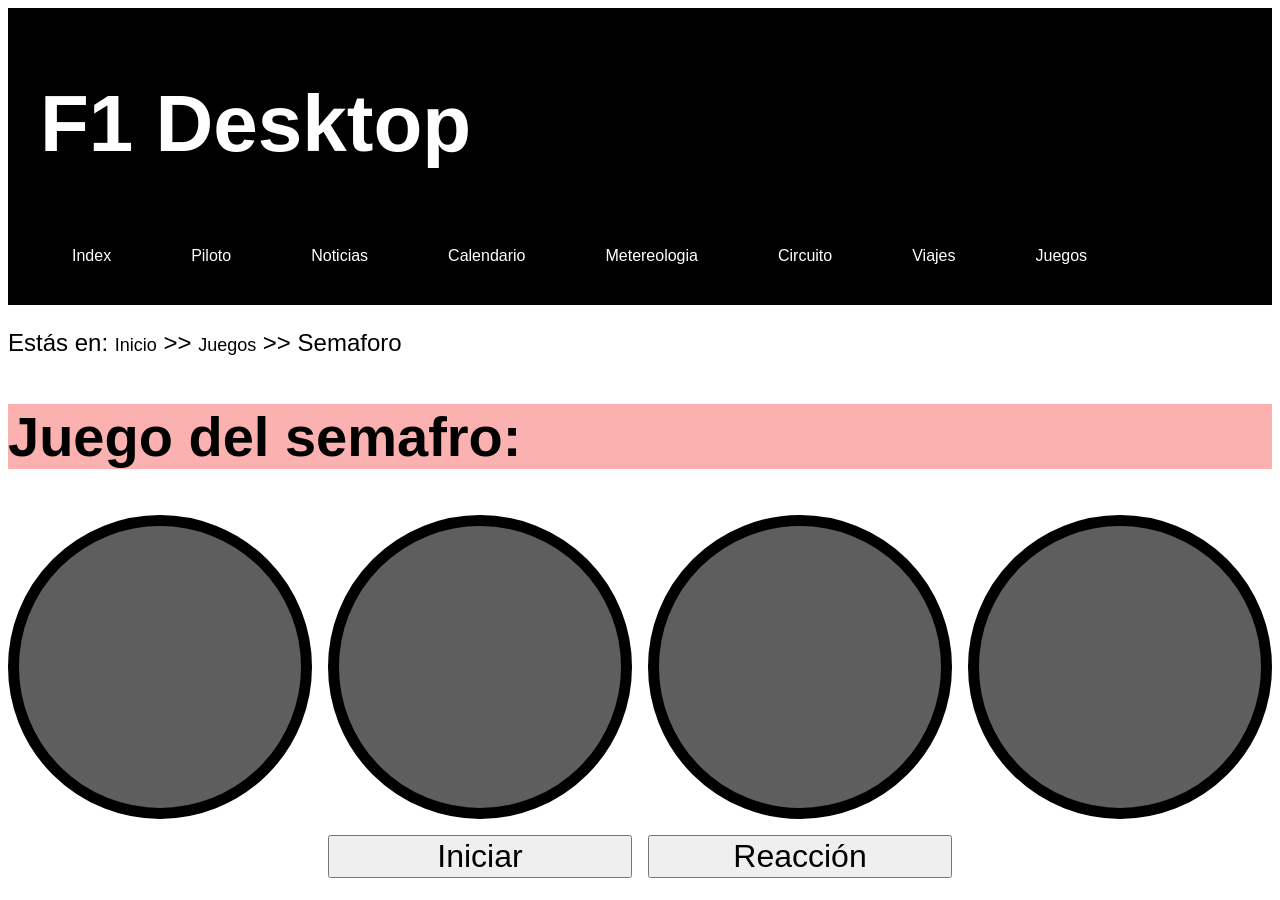
<file: semafro.html>
<!DOCTYPE HTML>
<html lang="es">

<head>
    <!-- Datos que describen el documento -->
    <meta charset="UTF-8" />
    <title>F1Desktop</title>
    <meta name ="author" content ="Jorge" />
    <meta name ="description" content ="Proyecto de F1 para la asignatura SEW" />
    <meta name ="keywords" content ="f1" />
    <meta name ="viewport" content ="width=device-width, initial-scale=1.0" />
    <link rel="stylesheet" type="text/css" href="estilo/estilo.css" />
    <link rel="stylesheet" type="text/css" href="estilo/semafro.css" />
    <link rel="stylesheet" type="text/css" href="estilo/layout.css" />
    <link rel="icon" href="multimedia/imagenes/favicon.ico" type="image/x-icon">
    <script src="js/semafro.js"></script>
    
</head>

<body>
    <header>
        <a href="index.html" title="Enlace a la pagina de inicio"><h1>F1 Desktop</h1></a>
        <nav>
            <a href="index.html" title="Enlace a la pagina de inicio" >Index</a>
            <a href="piloto.html" title="Enlace a la pagina del piloto">Piloto</a>
            <a href="noticias.html" title="Enlace a la pagina de noticias">Noticias</a>
            <a href="calendario.html" title="Enlace a la pagina de calendario">Calendario</a>
            <a href="metereologia.html" title="Enlace a la pagina de metereologia">Metereologia</a>
            <a href="circuito.html" title="Enlace a la pagina de circuito" >Circuito</a>
            <a href="viajes.php" title="Enlace a la pagina de viajes">Viajes</a>
            <a href="juegos.html" title="Enlace a la pagina de juegos">Juegos</a>
        </nav>
    </header>
    <p>Estás en: <a href="index.html" title="Enlace a la pagina de inicio">Inicio</a> >> <a href="index.html" title="Enlace a la pagina de juegos">Juegos</a> >> Semaforo</p>
    <h2>Juego del semafro:</h2>
    <main></main>
    <script >
        var semafro = new Semafro();
    </script>
    
</body>
</html>
</file>
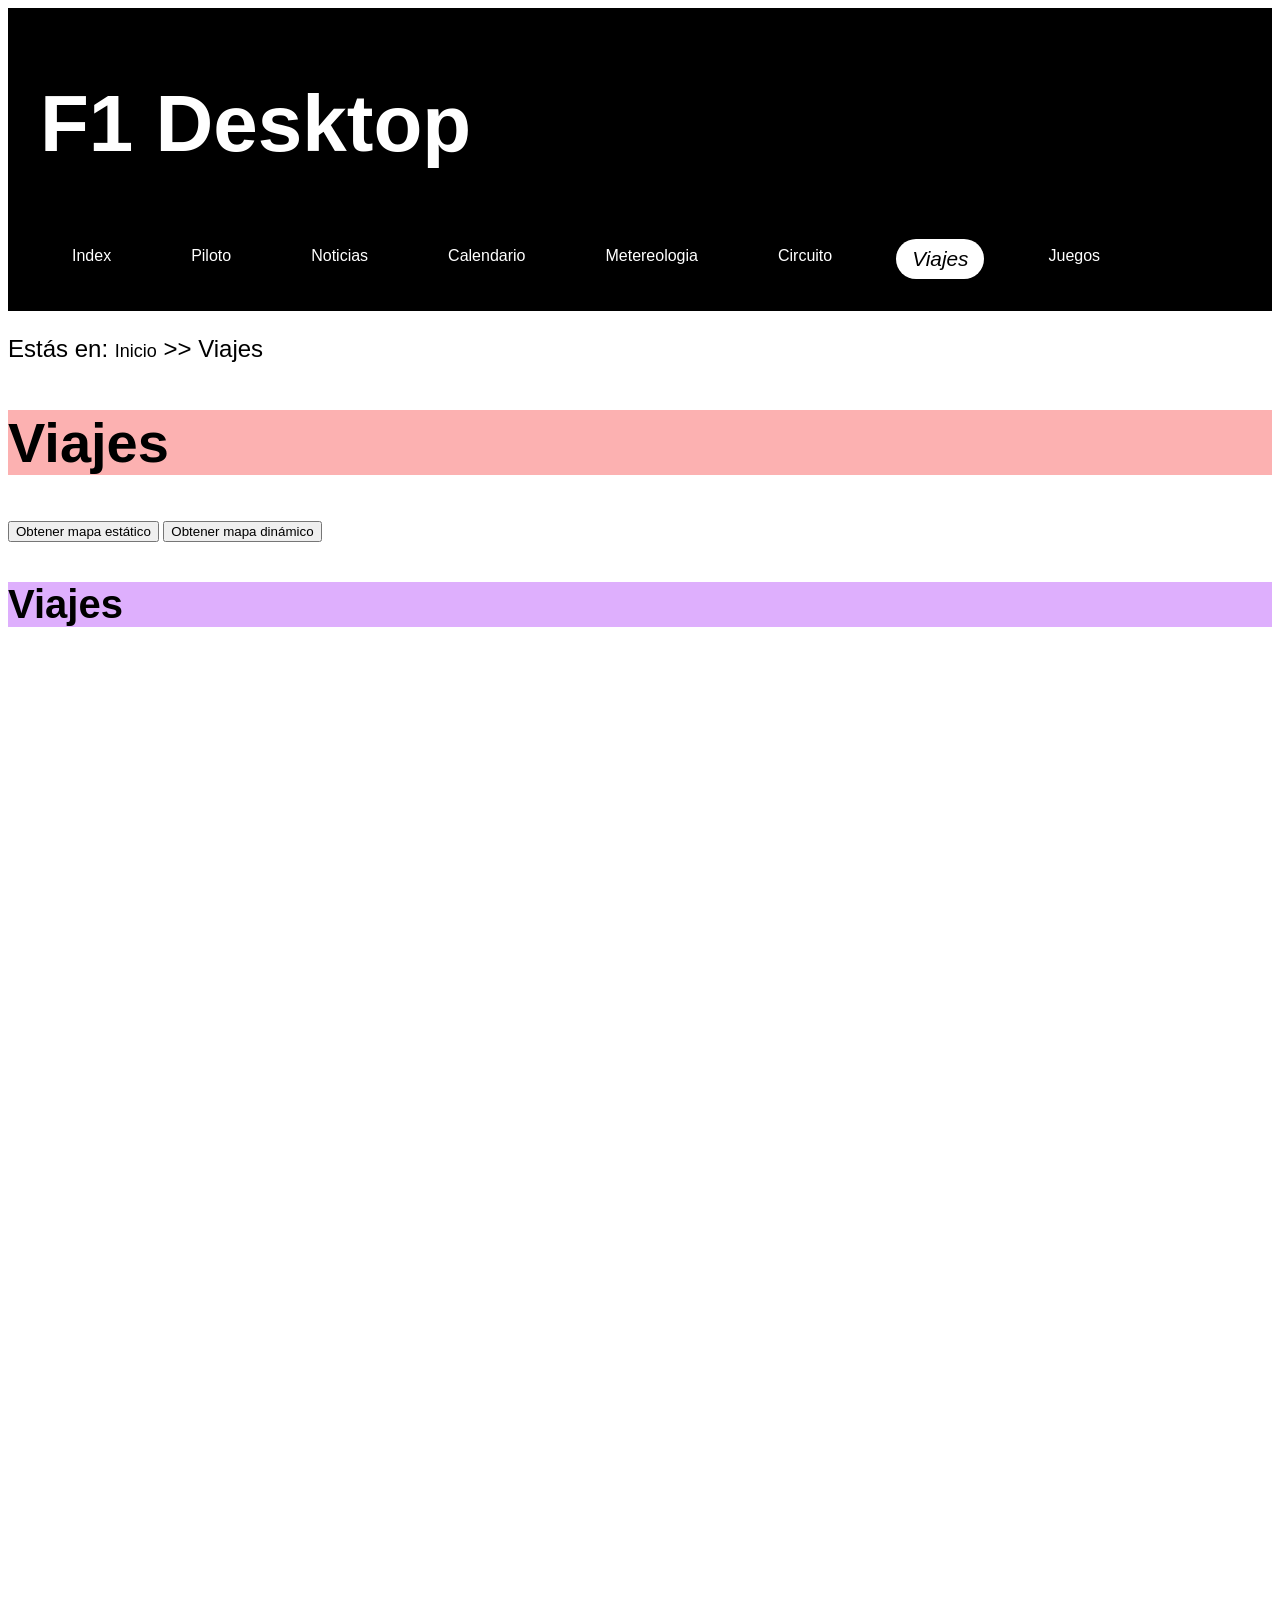
<file: viajes.html>
<!DOCTYPE HTML>
<html lang="es">

<head>
    <!-- Datos que describen el documento -->
    <meta charset="UTF-8" />
    <title>F1Desktop</title>
    <meta name ="author" content ="Jorge" />
    <meta name ="description" content ="Proyecto de F1 para la asignatura SEW" />
    <meta name ="keywords" content ="f1" />
    <meta name ="viewport" content ="width=device-width, initial-scale=1.0" />
	<link rel="stylesheet" type="text/css" href="estilo/estilo.css" />
    <link rel="stylesheet" type="text/css" href="estilo/layout.css" />
    <link rel="icon" href="multimedia/imagenes/favicon.ico" type="image/x-icon">
    <script src="https://code.jquery.com/jquery-3.7.1.min.js" integrity="sha256-/JqT3SQfawRcv/BIHPThkBvs0OEvtFFmqPF/lYI/Cxo=" crossorigin="anonymous"></script>
    <script src="js/viajes.js"></script>
     
</head>

<body>
    <!-- Datos con el contenidos que aparece en el navegador -->
    <header>
        <a href="index.html" title="Enlace a la pagina de inicio"><h1>F1 Desktop</h1></a>
        <nav>
            <a href="index.html" title="Enlace a la pagina de inicio" >Index</a>
            <a href="piloto.html" title="Enlace a la pagina del piloto">Piloto</a>
            <a href="noticias.html" title="Enlace a la pagina de noticias">Noticias</a>
            <a href="calendario.html" title="Enlace a la pagina de calendario">Calendario</a>
            <a href="metereologia.html" title="Enlace a la pagina de metereologia">Metereologia</a>
            <a href="circuito.html" title="Enlace a la pagina de circuito" >Circuito</a>
            <a href="viajes.php" title="Enlace a la pagina de viajes" class="active">Viajes</a>
            <a href="juegos.html" title="Enlace a la pagina de juegos">Juegos</a>
        </nav>
    </header>
    <p>Estás en: <a href="index.html" title="Enlace a la pagina de inicio">Inicio</a> >> Viajes</p>
	<h2>Viajes </h2>  
    <script>
        var viaje = new Viaje();
    </script>
    
    <input type="button" value="Obtener mapa estático" onClick = "viaje.getMapaEstaticoGoogle();"/>
    <input type="button" value="Obtener mapa dinámico" onClick = "viaje.initMap();"/>
    <section>
        <h3>Viajes</h3>     
    </section>
    <div id="mapa"> </div>
</body>
</html>
</file>
<file: estilo/estilo.css>
/*
Puente García Jorge 
UO294228
*/


header{
    padding: 1rem 2rem;
    background-color: black; 
    color: #fff; 
}
/*
Hay que poner la especificidad
Especificidad 0,0,1;
Warning:Hay un color de fondo establecido y no hay color de primer plano
El color de primer plano se ha utilizado el predefinido.
*/
body{
    font-family: 'Verdana', sans-serif;
    background-color: #FFFFFF;
}
/*
Hay que poner la especificidad
Especificidad 0,0,1;
Warning:Hay un color de primer plano establecido y no hay color de fondo
El color de fondo se ha utilizado el predefinido.
*/
h1{
    font-size: 5rem;
    text-decoration: none; 
    color: #fff; 
}


/*
El enlace del title 1
Especificidad 0,1,2;
Warning:Hay un color de fondo establecido y no hay color de primer plano
El color de primer plano se ha utilizado el predefinido.
*/
header > a:first-of-type{
    text-decoration-line: none;
    background-color: #000000;

}
/*
Elementos a del navegador
Especificidad 0,1,2;
Warning:Hay un color de primer plano establecido y no hay color de fondo
El color de fondo se ha utilizado el predefinido.
*/
nav >a {
    text-decoration: none; 
    color: #fff; 
    font-size: 1rem; 
    padding: 0.5rem 1rem; 
    margin: 1rem 1rem;
}
nav >a:hover {
    border-radius: 1em;
    color: #F5F859;    
    background-color: #555;
}
nav> a.active {
    font-size: 1.3rem;
    font-style: italic;
    color: rgb(0, 0, 0);
    background-color: #ffffff;
    border-radius: 1em;
}
/*
Migas 
Especificad(0,1,2)
*/
body > p:first-of-type{
    color: #000000;
    font-size:x-large;
}
/*
Especifidad 0,1,3
Warning:Hay un color de primer plano establecido y no hay color de fondo
El color de fondo se ha utilizado el predefinido.
*/
body > p:first-of-type > a{
    text-decoration-line: none;
    color: #000000;
    font-size:large;
}
/*
Especifidad 0,2,3
*/
body > p:first-of-type > a:hover{
    font-size:x-large;
}
/*
Especifidad 0,0,1
*/
li,p, dt{
    font-size: x-large;
}
/*
Especifidad 0,0,1
*/
ul { list-style: square} 
/*
Especifidad 0,0,1
*/
ul ul { list-style: circle } 
/*
Especifidad 0,0,1
*/
ul ol { list-style: decimal } 
/*
Especifidad 0,0,1
*/
table {
    table-layout: fixed;
    width: 100%;
    border-collapse: collapse;
    border: 0.1em solid rgb(0, 0, 0);
  }
  /*
Especifidad 0,0,1
*/
th,td{
    border: solid 0.1em black;
    padding: 3%;
}
/*
Especifidad 0,1,3
Warning:Redefinición de font-size
Se redefine el tamaño de la fuente para las las migas de pan
*/
body > p:first-of-type>a{
    font-size:large;
}
/*
Especificidad 0,0,1;
Warning:Hay un color de fondo establecido y no hay color de primer plano
El color de primer plano se ha utilizado el predefinido.
*/
h2{
    font-size:350%;
    background-color: #FCB1B1;
}
/*
Especificidad 0,0,1;
Warning:Hay un color de fondo establecido y no hay color de primer plano
El color de primer plano se ha utilizado el predefinido.
*/
h3{
    font-size:250%;
    background-color: #DEAFFD;
}
/*
Especifidad 0,0,1
Warning:Hay un color de fondo establecido y no hay color de primer plano
El color de primer plano se ha utilizado el predefinido.
*/
h4{
    font-size:220%;
    background-color:#CBFFBD;
}

/*
Especifidad 0,0,1
Warning:Hay un color de fondo establecido y no hay color de primer plano
El color de primer plano se ha utilizado el predefinido.
*/
h5{
font-size:200%;
background-color: #A7FFB5;  
}
/*
Especifidad 0,0,1
Warning:Hay un color de fondo establecido y no hay color de primer plano
El color de primer plano se ha utilizado el predefinido.
*/
h6{
    font-size:180%;
    background-color: #FFECB3;
}
/*
Especifidad 0,0,4
Warning:Hay un color de primer plano establecido y no hay color de fondo
El color de fondo se ha utilizado el predefinido.
*/
aside > dl >dt > a{
    color: #000000;
    font-size:large;
}
/*
Especifidad 0,1,4
*/
aside > dl >dt > a:hover{
    font-size:x-large;
}
/*
Especifidad 0,0,4
*/
aside > dl > dt > dd {
    font-size:x-large;
}
/*
Especifidad 0,0,1
*/
video{
    width: 100%;
    height: auto;
}

 /*
    Especificidad 0,0,0;
    */
    section + div{
        width: 70%;
        height: 40em;
        margin-top: 70vh;
    }

/*

*/
@media screen and (max-width: 600px) {
    /*
    Especificidad 0,0,1
    */
    header{
        flex-direction: column; 
        align-items: flex-start; 
    }
    /*
    Especificidad 0,0,1; 
    */
    nav{
        flex-wrap: wrap; 
        justify-content: left; 
        gap: 0.5rem;
    }
    /*
    Especifidad 0,1,2
    */
    body > p:first-of-type {
        display: none;
    }
    /*
    Especificidad 0,0,1;
    Warning:Redefinición de font-size
    El tamaño de fuente se ha cambiado para que sea más adecuado al tamaño de la pantalla.
    */
    h1{
        font-size: 400%;
    }

    /*
    Especificidad 0,0,1;
    Warning:Redefinición de font-size
    El tamaño de fuente se ha cambiado para que sea más adecuado al tamaño de la pantalla.
    
    */
    h2{
        font-size:300%;
    }
    /*
    Especificidad 0,0,1;
    Warning:Redefinición de font-size
    El tamaño de fuente se ha cambiado para que sea más adecuado al tamaño de la pantalla.
    
    */
    h3{
        font-size:200%;
    }
    /*
    Especifidad 0,0,1
    Warning:Redefinición de font-size
    El tamaño de fuente se ha cambiado para que sea más adecuado al tamaño de la pantalla.
    
    */
    h4{
        font-size:180%;
    }
    /*
    Especifidad 0,0,1
    Warning:Redefinición de font-size
    El tamaño de fuente se ha cambiado para que sea más adecuado al tamaño de la pantalla.
    
    */
    h5{
        font-size:150%;
    }
    /*
    Especifidad 0,0,1
    Warning:Redefinición de font-size
    El tamaño de fuente se ha cambiado para que sea más adecuado al tamaño de la pantalla.
    
    */
    h6{
        font-size:120%;
    }
    /*
    Especifidad 0,0,2
    Warning:Redefinición de font-size
    El tamaño de fuente se ha cambiado para que sea más adecuado al tamaño de la pantalla.
    */
    nav >a {
        font-size: 120%;
    }
    /*
    Especifidad 0,1,3
    Warning:Redefinición de font-size
    El tamaño de fuente se ha cambiado para que sea más adecuado al tamaño de la pantalla.
    */
    body > p:first-of-type>a{
        font-size:small;
    }
    /*
    Especifidad 0,1,2
    Warning:Redefinición de font-size
    El tamaño de fuente se ha cambiado para que sea más adecuado al tamaño de la pantalla.
    */
    body > p:first-of-type{
        color: #000000;
        font-size:large;
    }
    /*
    Especifidad 0,2,3
    Warning:Redefinición de font-size
    El tamaño de fuente se ha cambiado para que sea más adecuado al tamaño de la pantalla.
    */
    body > p:first-of-type > a:hover{
        font-size:large;
    }
    /*
    Especifidad 0,0,1
    */
    li,p, dt{
        font-size: large;
    }
  }
/*
Especificidad 0,0,3;
Warning:Hay un color de fondo establecido y no hay color de primer plano
El color de primer plano se ha definido previamente en el archivo de estilos.
*/
 body>div>article{
    flex: 0 0 calc(25% - 1em); /* Cada tarjeta ocupa el 25% del ancho menos el gap */
    box-sizing: border-box;
    display: flex;
    flex-direction: column;
    align-items: center;
    justify-content: center;
    padding: 8em;
    border: 0.2em solid #000000;
    border-radius: 1em;
    background-color: #bafcb5;
    transform-style: preserve-3d;
    transition: transform 0.5s;
    cursor: pointer;
    position: relative;
}
</file>
<file: estilo/layout.css>
/*
Puente García Jorge 
UO294228
*/

header {
    display: flex;
    flex-wrap: wrap;
    justify-content: space-between;
    align-items: center;
    
}
nav{
    display: flex;
    flex-wrap: wrap;
    justify-content: center;
    gap: 1rem ;
}

#game-board {    
    display: flex;
    flex-wrap: wrap;
    gap: 1em;
}
</file>
<file: estilo/api.css>
/*
Puente García Jorge 
UO294228
*/

/*
Especifidad 001
*/
picture {
  width: 70%;
  margin-top: 0.8em;
}
/*
Especifidad 001
*/
button {
  margin-top: 0.8em;
  padding: 0.4em 0.8em;
  background-color: #a10000;
  color: white;
  border: none;
  border-radius: 0.2em;
}
/*
Especifidad 011
*/
button:hover {
  color:white;
  background-color: #000000;
}
/*
Especifidad 011
Warning:Hay un color de fondo establecido y no hay color de primer plano
El color de primer plano lo saca de la hoja de estilos principal
*/
input[type="range"]{
  width: 90%;
  appearance: none;
  background: #ab0000;
  height: 1em;
  border-radius: 0.5em;
}
</file>
<file: estilo/agenda_grid.css>
/*Especificidad 002*/
body>section {
    display: grid;
    gap: 1.25em;
    max-width: 75em; 
    grid-template-columns: repeat(auto-fit, minmax(12em, 1fr));
    margin: auto;
}
/*
Especificidad 003
*/
body>section>h3{
    grid-column: 1 / -1;
}
/*
Especificidad 003
*/
body>section>article {
    background-color: #1c1c1e;
    color : #fff;
    border: 0.1em solid #b30000;
    border-radius: 0.5em;
    padding: 1em;
    text-align: center;
}


/*Especificidad 004*/
body>section>article>h3 {
    font-size: 1.5em;
    color: #ffcc00;
    margin-bottom: 0.5em;
    background-color: #1c1c1e;
}
/*Especificidad 004*/
body>section>article>h4 {
    font-size: 1.2em;
    color: #cccccc;
    margin-bottom: 0.2em;
    background-color: #1c1c1e;
}
/*
Especificidad 004
*/
body>section>article>p {
    font-size: 1em;
    color:#e0e0e0;
    background-color: #1c1c1e;
    margin: 0.25em 0;
}
/*
Especificidad 003
*/
body>section>article:first-of-type {
    background-color: #1c1c1e;
    color: #fff;
    border: 0.3em solid #b30000;
    border-radius: 0.5em;
    padding: 1em;
    text-align: center;
}

/*Especificidad 004*/
body>section>article:first-of-type>h4 {
    font-size: 1.2em;
    color: #ff2323;
    margin-bottom: 0.2em;
    background-color: #1c1c1e;
}
/*
Especificidad 004
*/
body>section>article:first-of-type>p {
    font-size: 1em;
    color:#ff2323;
    background-color: #1c1c1e;
    margin: 0.25em 0;
}
</file>
<file: estilo/circuito.css>
/*
Puente García Jorge 
UO294228
*/
/*
Especificidad 0,0,1
*/
section{
    white-space: pre-wrap;
    width: 100%;
}
/*
Especificidad 0,0,2
*/
section>svg{
    display: flex;
    width: 100%;
    height: 20em;
}
/*
Especificidad 0,0,1
Warning:Hay un color de fondo establecido y no hay color de primer plano
El color de primer plano lo saca de la hoja de estilos principal
*/
polyline{
    display: inline-block;
    width: 100%;
    height: 100%;
}
/*
Especificidad 0,0,1
*/
main>section>section{
    color: #000000;
    width: 100%;
    height: 40em;
}
</file>
<file: estilo/memoria.css>
/*
Puente García Jorge 
UO294228
*/

/*
Especificidad 0,0,2
*/
body > section {
    display: flex;
    flex-wrap: wrap;
    gap: 1em; 
    margin: 1em;
    width: 100%; 
}

body > section>h3{
    flex: 1 1 100%;
}
/*
    Especifidad 0,0,3
    Warning:Hay un color de fondo establecido y no hay color de primer plano
    El color de primer plano se ha definido previamente en el archivo de estilos.
*/
body > section > article {
    box-sizing: border-box;
    display: flex;
    flex-direction: column;
    align-items: center;
    justify-content: center;
    max-height: 30%;
    width: 23%;
    aspect-ratio: 1; 
    max-width: 25%;
    border: 0.2em solid #000000;
    border-radius: 1em;
    background-color: #bafcb5;
    transform-style: preserve-3d;
    transition: transform 0.5s;
    position: relative;
}

/*
    Especifidad 0,0,2
    Warning:Hay un color de fondo establecido y no hay color de primer plano
    El color de primer plano se ha definido previamente en el archivo de estilos.
*/
article>h3, article>img {
    backface-visibility: hidden;
    position: absolute;
}
/*
    Especifidad 0,0,2
*/
article > h3 {
    transform: rotateY(0deg);
    background-color: #feffb2;
    margin: 0;
    padding: 0.5em 0;
    text-align: center;
    width: auto;
    font-size: clamp(0.5rem, 2.5vw, 2rem);
    word-wrap: break-word; 
}
/*
    Especifidad 0,0,2
*/
article> img {
    transform: rotateY(180deg);
    max-width: 100%; 
    max-height: 100px; 
    object-fit: contain;
}

/*
    Especifidad 0,1,1
*/
article[data-state=flip] {
    transform: rotateY(180deg);
}
/*
    Especifidad 0,1,1
*/
article[data-state=unflip] {
    transform: rotateY(0deg);
}
/*
    Especifidad 0,1,1
*/
article[data-state=revealed] {
    transform: rotateY(180deg);
}
</file>
<file: estilo/article_elements.css>
/*Especificidad 002*/
body>section {
    display: grid;
    gap: 1.25em;
    max-width: 75em; 
    grid-template-columns: repeat(auto-fit, minmax(12em, 1fr));
    margin: auto;
}

body>section>h3 {
    grid-column: 1 / -1;
}
/*
Especificidad 003
Warning:Hay un color de fondo establecido y no hay color de primer plano
El color de primer plano lo saca de la hoja de estilos principal
*/
body>section>article {
    background-color: #ffffff;
    color: #000;
    border: 0.1em solid #ddd;
    border-radius: 0.5em;
    padding: 1em;
    text-align: center;
}

/*Especificidad 003*/
body>section> img {
    width: 3.75em;
    height: 3.75em;
    margin-top: 0.5em;
}
/*Especificidad 004*/
body>section>article>h3 {
    font-size: 1.5em;
    margin-bottom: 0.5em;
}
/*Especificidad 004*/
body>section>article>p {
    font-size: 1em;
    margin: 0.25em 0;
}
</file>
<file: estilo/semafro.css>
/*
Puente García Jorge 
UO294228
*/
/*
Especifidad 002
*/
  body>main{
    display: grid;
    grid-template-columns: 1fr 1fr 1fr 1fr;
    gap: 1em;
  }
/*
Especifidad 003
*/
  body>main>button{
    font-size: 2em;
  }
  /*
Especifidad 013
*/
  body>main>button:first-of-type{
    grid-column: 2 / 3;
  }
  /*
Especifidad 013
*/
  body>main>button:last-of-type{
    grid-column: 3 / 4;
  }
  /*
Especifidad 003
*/
  body>main>p{
    grid-row: 3;
    grid-column: 1 / 5;
  }
  /*
  Especifidad 002
  Warning:Hay un color de fondo establecido y no hay color de primer plano
  El color de primer plano ya se establece previmente.
*/
  main>div{
    background-color: rgba(0, 0, 0, 0.63);
    border: 0.7em solid #000000;
    aspect-ratio: 1;
    border-radius: 50%;
  }

  /*
  Warning:Hay un color de fondo establecido y no hay color de primer plano
  El color de primer plano ya se establece previmente.
  Warning: Redefinición de background-color
  Se cambia el color segun se ejecuta el encendido del semaforo
  */
  @keyframes light-up {
    0% {
      background-color: black;
    }
    100% {
      background-color: red;
    }
  }
 /*
  Warning:Hay un color de fondo establecido y no hay color de primer plano
  El color de primer plano ya se establece previmente.
  Warning: Redefinición de background-color
  Se cambia el color segun se ejecuta el encendido del semaforo
  */
  @keyframes light-down {
    0% {
      background-color: red;
    }
    100% {
      background-color: black;
    }
  }
  /*
Especifidad 012
*/
  main.load>div {
    animation: light-up 0.5s forwards;
  }
  /*
Especifidad 022
*/
  main.load>div:nth-child(1) {
    animation-delay: 0s;
  }
  /*
Especifidad 022
*/
  main.load>div:nth-child(2) {
    animation-delay: 0.5s;
  }
  /*
Especifidad 022
*/
  main.load>div:nth-child(3) {
    animation-delay: 1s;
  }
  /*
Especifidad 022
*/
  main.load>div:nth-child(4) {
    animation-delay: 1.5s;
  }
/*
Especifidad 012
*/
  main.unload>div {
    animation: out 0.1s forwards;
  }
</file>
